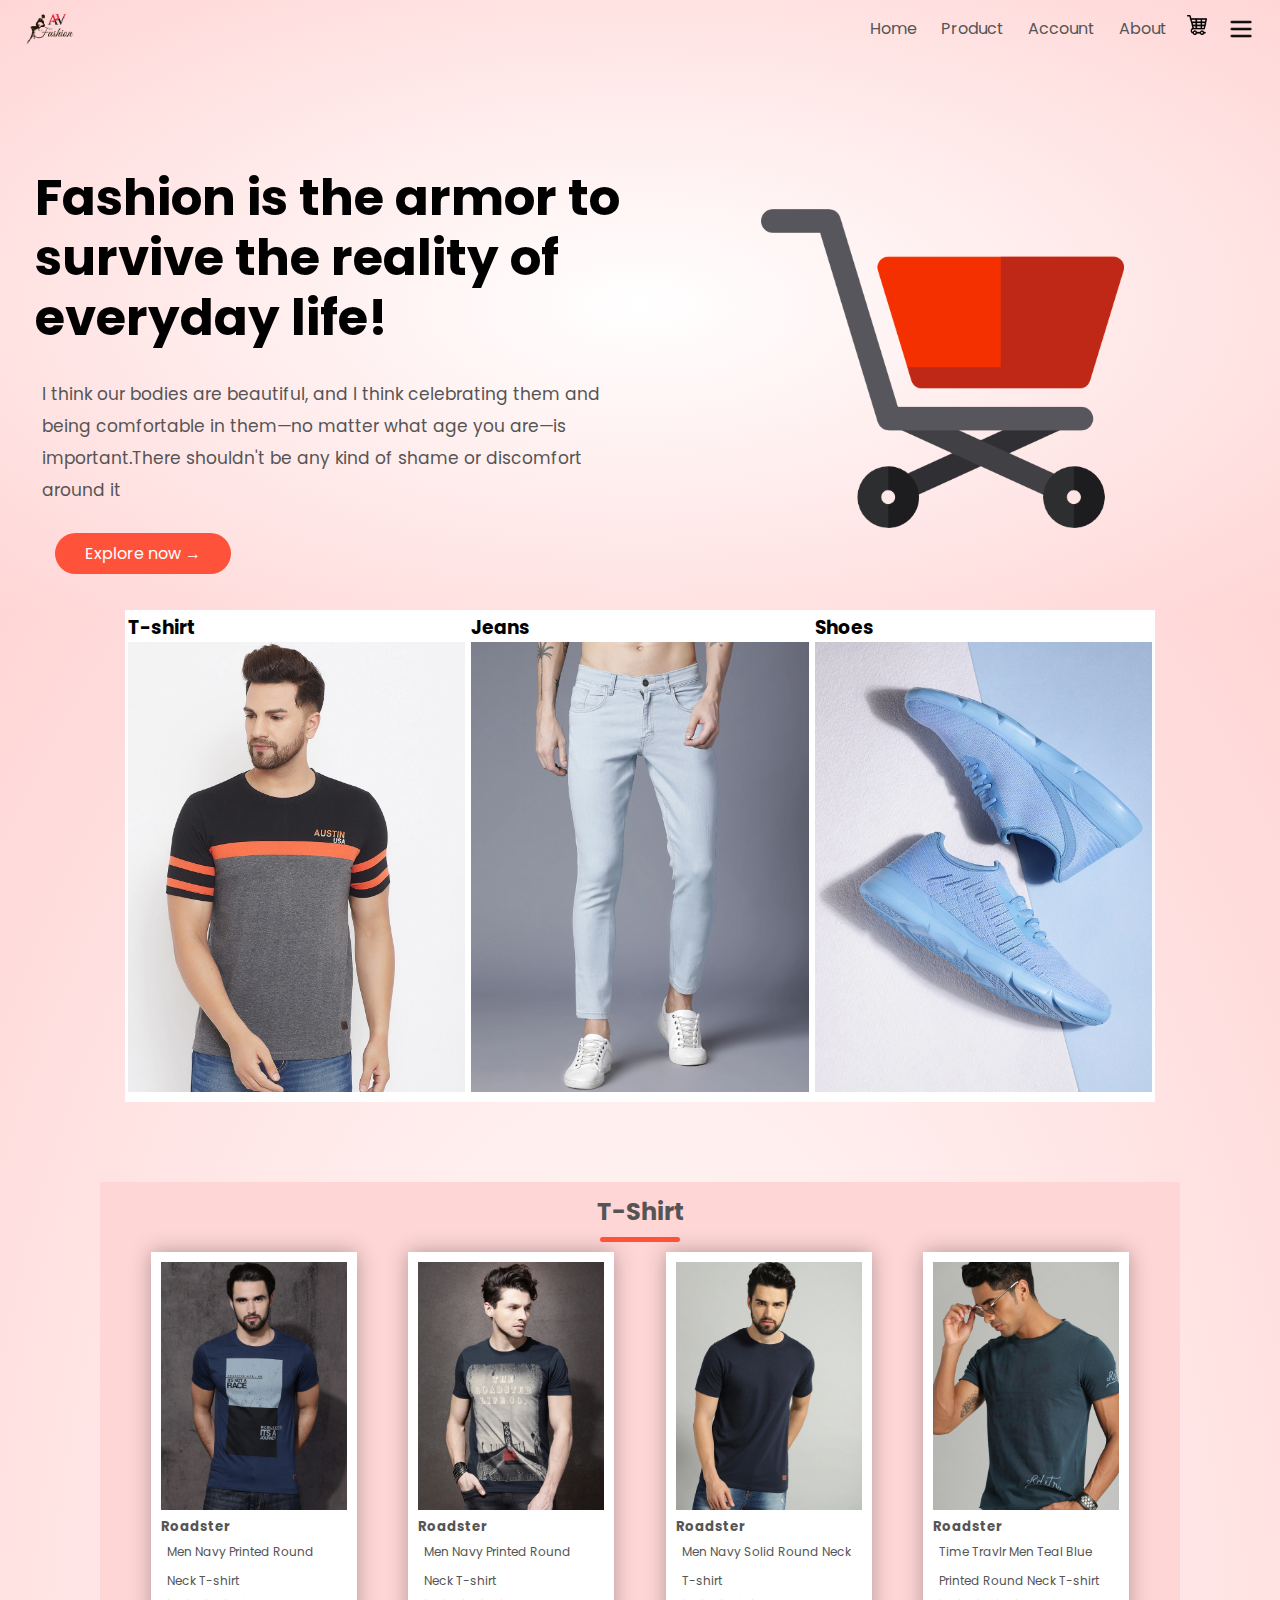
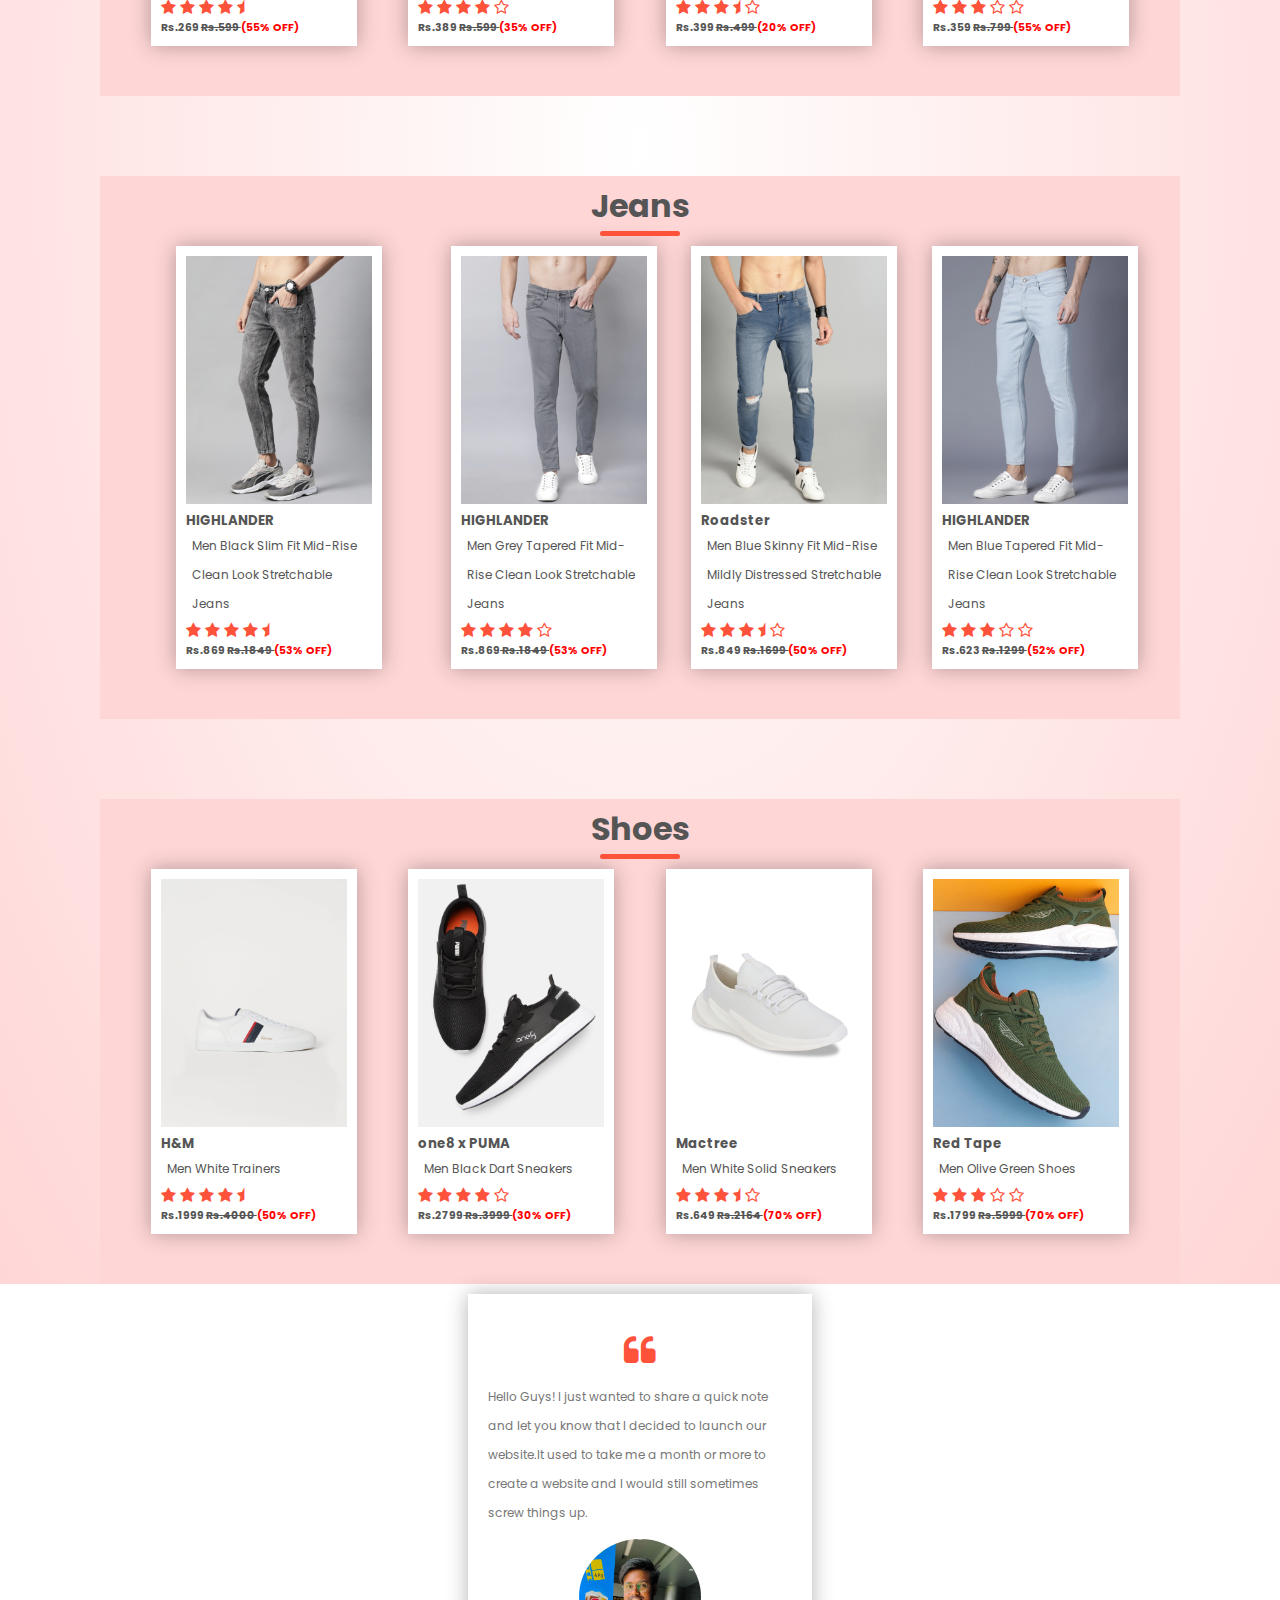
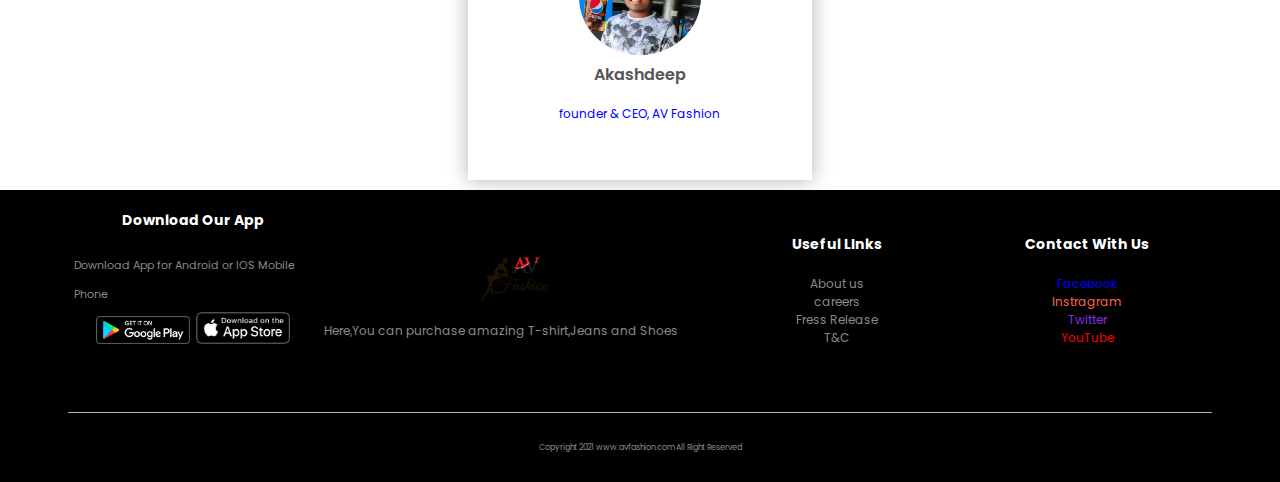
<file: index.html>
<!DOCTYPE html>
<html lang="en">

<head>
    <meta charset="UTF-8">
    <meta http-equiv="X-UA-Compatible" content="IE=edge">
    <meta name="viewport" content="width=device-width, initial-scale=1.0">
    <title>AV Fashion store | Ecommerce Website</title>
    <link rel="stylesheet" href="av.css">
    <link href="https://fonts.googleapis.com/css2?family=Poppins:wght@300;400;500;600;700&display=swap"
        rel="stylesheet">
    <link rel="stylesheet" href="https://stackpath.bootstrapcdn.com/font-awesome/4.7.0/css/font-awesome.min.css">
</head>

<body>
    <div class="header">
        <div class="container">
            <div class="navbar">
                <div class="logo">
                    <a href="index.html">
                        <img src="Untitled design.png" alt="" width="50px" >
                    </a>
                    
                </div>
                <nav>
                    <ul id="MenuItems">
                        <li><a href="index.html">Home</a></li>
                        <li><a href="products.html">Product</a></li>
                        <li><a href="account.html">Account</a></li>
                        <li><a href="about.html">About</a></li> 

                    </ul>
                </nav>
                <a href="cart.html">
                    <img src="shopping.png" alt="" width="20px" height="20px">
                </a>
                <img src="menu.png" alt="" class="menu-icon" onclick="menutoggle()">
            </div>
            <div class="row">
                <div class="col-2">
                    <h1>Fashion is the armor to<br> survive the reality of<br>everyday life!</h1>
                    <p>I think our bodies are beautiful, and I think celebrating them and being comfortable in
                        them—no matter what age you are—is important.There shouldn't be any kind of shame or
                        discomfort around it</p>
                    <a href="image.html" class="btn"">Explore now &#8594</a>
                </div>
                <div class="col-2">
                    <img src="shopping1.png" alt="" style="width: 60%; float: right;margin-right:20%;">
                </div>
            </div>
        </div>
    </div>

    <!-- featured categories -->
    <div class="categories">
        <div class="small-container">
            <div class="row">
                <div class="col-3">
                    <h3>T-shirt</h3>
                    <img src="t11.webp" alt="" style="width: 100%;">
                </div>
                <div class="col-3">
                    <h3>Jeans</h3>
                    <img src="j11.webp" alt="" style="width: 100%;">
                </div>
                <div class="col-3">
                    <h3>Shoes</h3>
                    <img src="f41.webp" alt="" style="width: 100%;">
                </div>
            </div>
        </div>

        <!-- featured products -->
        <div class="small-container1">
            <h2 class="title">T-Shirt</h2>
            <div class="row">
                <div class="col-4">
                    <a href="product details.html">
                    <img src="t81.webp" alt="">
                    <h5>Roadster</h5>
                    <p>Men Navy Printed Round Neck T-shirt</p>
                    <div class="rating">
                        <i class="fa fa-star" aria-hidden="true"></i>
                        <i class="fa fa-star" aria-hidden="true"></i>
                        <i class="fa fa-star" aria-hidden="true"></i>
                        <i class="fa fa-star" aria-hidden="true"></i>
                        <i class="fa fa-star-half" aria-hidden="true"></i>
                    </div>
                    <h6>Rs.269 <del> Rs.599 </del><span>(55% OFF)</span></h6>
                    </a>
                </div>
            
                <div class="col-4">
                    <a href="product details.html">
                    <img src="t71.jpg" alt="">
                    <h5>Roadster</h5>
                    <p>Men Navy Printed Round Neck T-shirt</p>
                    <div class="rating">
                        <i class="fa fa-star" aria-hidden="true"></i>
                        <i class="fa fa-star" aria-hidden="true"></i>
                        <i class="fa fa-star" aria-hidden="true"></i>
                        <i class="fa fa-star" aria-hidden="true"></i>
                        <i class="fa fa-star-o" aria-hidden="true"></i>
                    </div>
                    <h6>Rs.389 <del> Rs.599 </del><span>(35% OFF)</span></h6></a>
                </div>

                <div class="col-4">
                    <a href="product details.html">
                    <img src="t61.webp" alt="">
                    <h5>Roadster</h5>
                    <p>Men Navy Solid Round Neck T-shirt</p>
                    <div class="rating">
                        <i class="fa fa-star" aria-hidden="true"></i>
                        <i class="fa fa-star" aria-hidden="true"></i>
                        <i class="fa fa-star" aria-hidden="true"></i>
                        <i class="fa fa-star-half" aria-hidden="true"></i>
                        <i class="fa fa-star-o" aria-hidden="true"></i>
                    </div>
                    <h6>Rs.399 <del> Rs.499 </del><span>(20% OFF)</span></h6></a>
                </div>
                <div class="col-4">
                    <a href="product details.html">
                    <img src="t51.jpg" alt="">
                    <h5>Roadster</h5>
                    <p>Time Travlr Men Teal Blue Printed Round Neck T-shirt</p>
                    <div class="rating">
                        <i class="fa fa-star" aria-hidden="true"></i>
                        <i class="fa fa-star" aria-hidden="true"></i>
                        <i class="fa fa-star" aria-hidden="true"></i>
                        <i class="fa fa-star-o" aria-hidden="true"></i>
                        <i class="fa fa-star-o" aria-hidden="true"></i>
                    </div>
                    <h6>Rs.359 <del> Rs.799 </del><span>(55% OFF)</span></h6></a>
                </div>
            </div>
        </div>
        <div class="small-container1">
            <h1 class="title">Jeans</h1>
            <div class="row">
                <div class="row">
                    <a href="product details.html">
                    <div class="col-4">
                        <img src="j41.jpg" alt="">
                        <h5>HIGHLANDER</h5>
                        <p>Men Black Slim Fit Mid-Rise Clean Look Stretchable Jeans</p>
                        <div class="rating">
                            <i class="fa fa-star" aria-hidden="true"></i>
                            <i class="fa fa-star" aria-hidden="true"></i>
                            <i class="fa fa-star" aria-hidden="true"></i>
                            <i class="fa fa-star" aria-hidden="true"></i>
                            <i class="fa fa-star-half" aria-hidden="true"></i>
                        </div>
                        <h6>Rs.869 <del> Rs.1849 </del><span>(53% OFF)</span></h6></a>
                    </div><a href="product details.html">
                    <div class="col-4">
                        <img src="j31.webp" alt="">
                        <h5>HIGHLANDER</h5>
                        <p>Men Grey Tapered Fit Mid-Rise Clean Look Stretchable Jeans</p>
                        <div class="rating">
                            <i class="fa fa-star" aria-hidden="true"></i>
                            <i class="fa fa-star" aria-hidden="true"></i>
                            <i class="fa fa-star" aria-hidden="true"></i>
                            <i class="fa fa-star" aria-hidden="true"></i>
                            <i class="fa fa-star-o" aria-hidden="true"></i>
                        </div>
                        <h6>Rs.869<del> Rs.1849 </del><span>(53% OFF)</span></h6></a>
                    </div>

                    <div class="col-4"><a href="product details.html">
                        <img src="j21.webp" alt="">
                        <h5>Roadster</h5>
                        <p>Men Blue Skinny Fit Mid-Rise Mildly Distressed Stretchable Jeans</p>
                        <div class="rating">
                            <i class="fa fa-star" aria-hidden="true"></i>
                            <i class="fa fa-star" aria-hidden="true"></i>
                            <i class="fa fa-star" aria-hidden="true"></i>
                            <i class="fa fa-star-half" aria-hidden="true"></i>
                            <i class="fa fa-star-o" aria-hidden="true"></i>
                        </div>
                        <h6>Rs.849 <del> Rs.1699 </del><span>(50% OFF)</span></h6></a>
                    </div>
                    <div class="col-4"><a href="product details.html">
                        <img src="j12.webp" alt="">
                        <h5>HIGHLANDER</h5>
                        <p>Men Blue Tapered Fit Mid-Rise Clean Look Stretchable Jeans</p>
                        <div class="rating">
                            <i class="fa fa-star" aria-hidden="true"></i>
                            <i class="fa fa-star" aria-hidden="true"></i>
                            <i class="fa fa-star" aria-hidden="true"></i>
                            <i class="fa fa-star-o" aria-hidden="true"></i>
                            <i class="fa fa-star-o" aria-hidden="true"></i>
                        </div>
                        <h6>Rs.623 <del> Rs.1299 </del><span>(52% OFF)</span></h6></a>
                    </div>
                </div>
            </div>

        </div>
        <div class="small-container1">
            <h1 class="title">Shoes</h1>
            <div class="row">
                <div class="row">
                    <div class="col-4"><a href="product details.html">
                        <img src="f11.webp" alt="">
                        <h5>H&M</h5>
                        <p>Men White Trainers</p>
                        <div class="rating">
                            <i class="fa fa-star" aria-hidden="true"></i>
                            <i class="fa fa-star" aria-hidden="true"></i>
                            <i class="fa fa-star" aria-hidden="true"></i>
                            <i class="fa fa-star" aria-hidden="true"></i>
                            <i class="fa fa-star-half" aria-hidden="true"></i>
                        </div>
                        <h6>Rs.1999 <del> Rs.4000 </del><span>(50% OFF)</span></h6></a>
                    </div>
                    <div class="col-4"><a href="product details.html">
                        <img src="f21.jpg" alt="">
                        <h5>one8 x PUMA</h5>
                        <p>Men Black Dart Sneakers</p>
                        <div class="rating">
                            <i class="fa fa-star" aria-hidden="true"></i>
                            <i class="fa fa-star" aria-hidden="true"></i>
                            <i class="fa fa-star" aria-hidden="true"></i>
                            <i class="fa fa-star" aria-hidden="true"></i>
                            <i class="fa fa-star-o" aria-hidden="true"></i>
                        </div>
                        <h6>Rs.2799<del> Rs.3999 </del><span>(30% OFF)</span></h6></a>
                    </div>

                    <div class="col-4"><a href="product details.html">
                        <img src="f31.webp" alt="">
                        <h5>Mactree</h5>
                        <p>Men White Solid Sneakers</p>
                        <div class="rating">
                            <i class="fa fa-star" aria-hidden="true"></i>
                            <i class="fa fa-star" aria-hidden="true"></i>
                            <i class="fa fa-star" aria-hidden="true"></i>
                            <i class="fa fa-star-half" aria-hidden="true"></i>
                            <i class="fa fa-star-o" aria-hidden="true"></i>
                        </div>
                        <h6>Rs.649 <del> Rs.2164 </del><span>(70% OFF)</span></h6></a>
                    </div>
                    <div class="col-4"><a href="product details.html">
                        <img src="f51.webp" alt="">
                        <h5>Red Tape</h5>
                        <p>Men Olive Green Shoes</p>
                        <div class="rating">
                            <i class="fa fa-star" aria-hidden="true"></i>
                            <i class="fa fa-star" aria-hidden="true"></i>
                            <i class="fa fa-star" aria-hidden="true"></i>
                            <i class="fa fa-star-o" aria-hidden="true"></i>
                            <i class="fa fa-star-o" aria-hidden="true"></i>
                        </div>
                        <h6>Rs.1799 <del> Rs.5999 </del><span>(70% OFF)</span></h6></a>
                    </div>
                </div>
            </div>
        </div>
    </div>

    <!-- testimonial    -->
    <div class="testimonial">
        <div class="small-container">
            <div class="row">
                <div class="col-3"><a href="about.html">
                    <i class="fa fa-quote-left"></i>
                    <p>Hello Guys! I just wanted to share a quick note and let you know that I decided to launch our website.It used to take me a month or more to create a website and I would still sometimes screw things up.</p>
                    <img src="logo.jpg" alt="" style="width: 40%; height:auto; border-radius: 50%;" >
                    <h3>Akashdeep</h3>
                    <p style="color:blue; text-align: center;">founder & CEO, AV Fashion</p></a>
                </div>    
            </div>
        </div>
    </div>

    <div class="footer">
        <div class="container">
            <div class="row">
                <div class="footer-col-1">
                    <h3>Download Our App</h3>
                    <p> Download App for Android or IOS Mobile Phone</p>
                    <div onclick="myFunction()"><img src="Android.png" alt=""><img src="ios.png" alt=""></div>
                </div>
                <div class="footer-col-2">
                    <img src="Untitled design.png" alt="" width="50px"
                    style="margin: 0%;padding: 0;">
                    <p>Here,You can purchase amazing T-shirt,Jeans and Shoes</p>
                </div>
                <div class="footer-col-3">
                    <h3>Useful LInks</h3>
                    <ul>
                        <li>About us</li>
                        <li>careers</li>
                        <li>Fress Release</li>
                        <li>T&C</li>
                    </ul>
                </div>
                <div class="footer-col-4">
                    <h3>Contact With Us</h3>
                    <ul><a href="https://www.facebook.com/akashdeep.kumar.169">
                        <li style="color: blue;">Facebook</li></a>
                        <a href="https://www.instagram.com/akashdeep_mehta/">
                        <li style="color: tomato;">Instragram</li></a>
                        <a href="https://twitter.com/mehta_akashdeep">
                        <li style="color: blueviolet;">Twitter</li></a>
                        <a href="https://www.youtube.com/channel/UCtS2K4E0XxuuSncRsWax-3g">
                        <li style="color: red;">YouTube</li></a>
                    </ul>
                </div>
            </div>
            <hr>
            <p class="copyright">Copyright 2021 www.avfashion.com All Right Reserved</p>
        </div>
    </div>
    <script>
        var MenuItems = document.getElementById("MenuItems");
        MenuItems.style.maxHeight = "0px";
        function menutoggle() {
            if (MenuItems.style.maxHeight = "0px") {
                MenuItems.style.maxHeight = "200px";
            }
            else {
                MenuItems.style.maxHeight = "0px";
            }
        }
    </script>
    <script>
        function myFunction() {
            alert("Sorry! App will come soon");
        }
    </script>
    
</body>

</html>
</file>
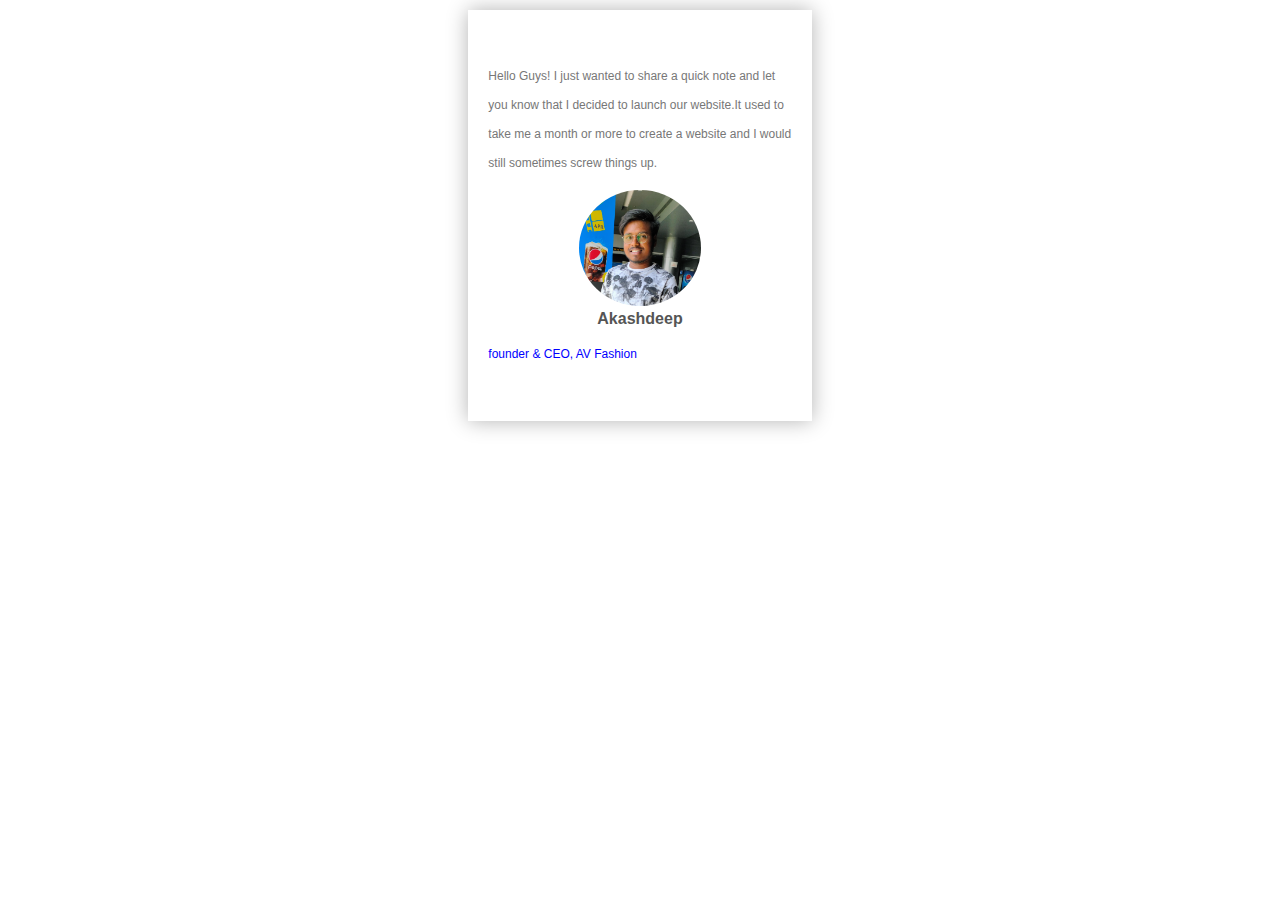
<file: about.html>
<!DOCTYPE html>
<html lang="en">

<head>
    <meta charset="UTF-8">
    <meta http-equiv="X-UA-Compatible" content="IE=edge">
    <meta name="viewport" content="width=, initial-scale=1.0">
    <title>About AV fashion</title>
    <link rel="stylesheet" href="av.css">
</head>

<body>

    <div class="testimonial">
        <div class="small-container" >
            <div class="row">
                <div class="col-3">
                    <i class="fa fa-quote-left"></i>
                    <p>Hello Guys! I just wanted to share a quick note and let you know that I decided to launch our
                        website.It used to take me a month or more to create a website and I would still sometimes screw
                        things up.</p>
                    <img src="logo.jpg" alt="" style="width: 40%; height:auto; border-radius: 50%;">
                    <h3>Akashdeep</h3>
                    <p style="color:blue;">founder & CEO, AV Fashion</p>
                </div>
            </div>
        </div>
    </div>

</body>

</html>
</file>
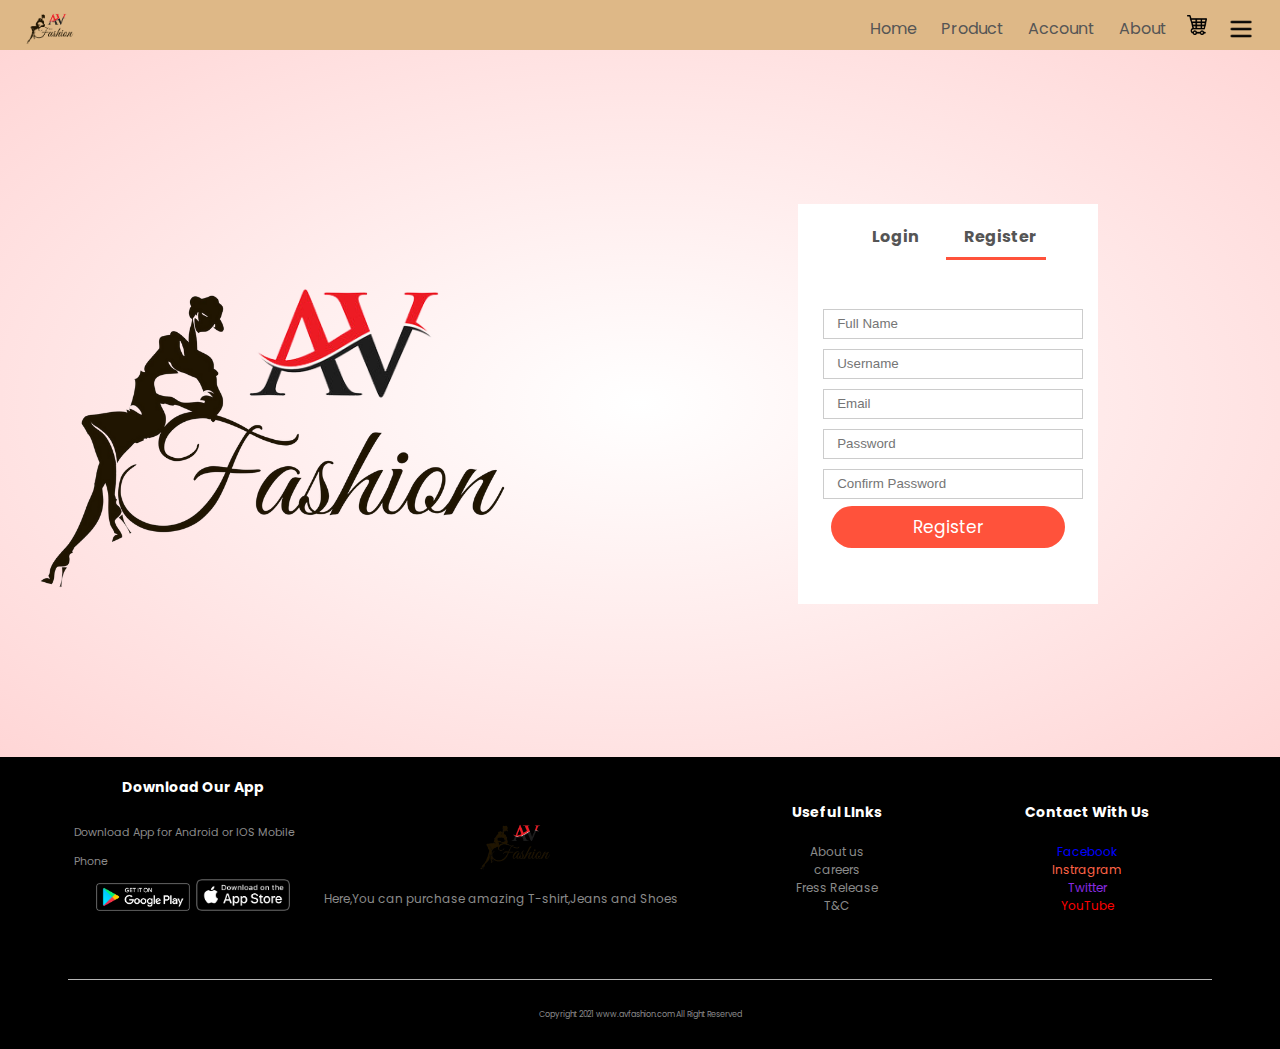
<file: account.html>
<!DOCTYPE html>
<html lang="en">

<head>
    <meta charset="UTF-8">
    <meta http-equiv="X-UA-Compatible" content="IE=edge">
    <meta name="viewport" content="width=device-width, initial-scale=1.0">
    <title>AV Fashion store | Ecommerce Website</title>
    <link rel="stylesheet" href="av.css">
    <link href="https://fonts.googleapis.com/css2?family=Poppins:wght@300;400;500;600;700&display=swap"
        rel="stylesheet">
    <link rel="stylesheet" href="https://stackpath.bootstrapcdn.com/font-awesome/4.7.0/css/font-awesome.min.css">
</head>

<body>

    <div class="container" style="background: burlywood;height: 50px;">
        <div class="navbar">
            <div class="logo"><a href="index.html">
                <img src="Untitled design.png" alt="" width="50px"></a>
            </div>
            <nav>
                <ul id="MenuItems">
                    <li><a href="index.html">Home</a></li>
                    <li><a href="products.html">Product</a></li>
                    <li><a href="account.html" >Account</a></li>
                    <li><a href="about.html">About</a></li>

                </ul>
            </nav><a href="cart.html">
            <img src="shopping.png" alt="" width="20px" height="20px"></a>
            <img src="menu.png" alt="" class="menu-icon" onclick="menutoggle()">
        </div>
    </div>

    <!-- account page -->
    <div class="account-page">
        <div class="container">
            <div class="row">
                <div class="col-2">
                    <img src="Untitled design.png" alt="">
                </div>
                <div class="col-2">
                    <div class="form-container">
                        <div class="form-btn">
                            <span onclick="login()">Login</span>
                            <span onclick="register()">Register</span>
                            <hr id="Indicator">
                        </div>
                        <form id="LoginForm">
                            <input type="text" class="xyz" placeholder=" Username">
                            <input type="password" class="xyz" placeholder=" Password">
                            <a href="index.html">
                            <p type="submit" class="btn" style="text-align: center;">Login</p></a>
                            <a href="" style="text-decoration: underline; color: blueviolet;"> Forget Password</a>
                        </form>

                        <form id="RegForm">
                            <input type="text" class="xyz" placeholder=" Full Name">
                            <input type="text" class="xyz" placeholder=" Username">
                            <input type="email" class="xyz" placeholder=" Email">
                            <input type="password" class="xyz" placeholder=" Password">
                            <input type="password" class="xyz" placeholder=" Confirm Password">
                            <a href="index.html">
                            <p type="submit" class="btn" style="text-align: center;">Register</p></a>  
                        </form>
                    </div>
                </div>
            </div>
        </div>
        </div>
    </div>


<!-- footer -->
    <div class="footer">
        <div class="container">
            <div class="row">
                <div class="footer-col-1">
                    <h3>Download Our App</h3>
                    <p> Download App for Android or IOS Mobile Phone</p>
                    <div onclick="myFunction()"><img src="Android.png" alt=""><img src="ios.png" alt=""></div>
                </div>
                <div class="footer-col-2">
                    <img src="Untitled design.png" alt="">
                    <p>Here,You can purchase amazing T-shirt,Jeans and Shoes</p>
                </div>
                <div class="footer-col-3">
                    <h3>Useful LInks</h3>
                    <ul>
                        <li>About us</li>
                        <li>careers</li>
                        <li>Fress Release</li>
                        <li>T&C</li>
                    </ul>
                </div>
                <div class="footer-col-4">
                    <h3>Contact With Us</h3>
                    <ul><a href="https://www.facebook.com/akashdeep.kumar.169">
                        <li style="color: blue;">Facebook</li></a>
                        <a href="https://www.instagram.com/akashdeep_mehta/">
                        <li style="color: tomato;">Instragram</li></a>
                        <a href="https://twitter.com/mehta_akashdeep">
                        <li style="color: blueviolet;">Twitter</li></a>
                        <a href="https://www.youtube.com/channel/UCtS2K4E0XxuuSncRsWax-3g">
                        <li style="color: red;">YouTube</li></a>
                    </ul>
                </div>
            </div>
            <hr>
            <p class="copyright">Copyright 2021 www.avfashion.com All Right Reserved</p>
        </div>
    </div>
    <script>
        var MenuItems = document.getElementById("MenuItems");
        MenuItems.style.maxHeight = "0px";
        function menutoggle() {
            if (MenuItems.style.maxHeight = "0px") {
                MenuItems.style.maxHeight = "200px";
            }
            else {
                MenuItems.style.maxHeight = "0px";
            }
        }
    </script>
    <!-- js for toggle form -->
    <script>
        var LoginForm = document.getElementById("LoginForm");
        var RegForm = document.getElementById("RegForm");
        var Indicator = document.getElementById("Indicator");
        var log = document.getElementById("log")
        function login(){
            RegForm.style.transform = "translateX(300px)";
            LoginForm.style.transform = "translateX(300px)";
            Indicator.style.transform = "translateX(0px)";
        }
        function register(){
            RegForm.style.transform = "translateX(0px)";
            LoginForm.style.transform = "translateX(0px)";
            Indicator.style.transform = "translateX(100px)";
        }
        
        

    </script>
    <script>
        function myFunction() {
            alert("Sorry! App will come soon");
        }
    </script>
    


</body>

</html>
</file>
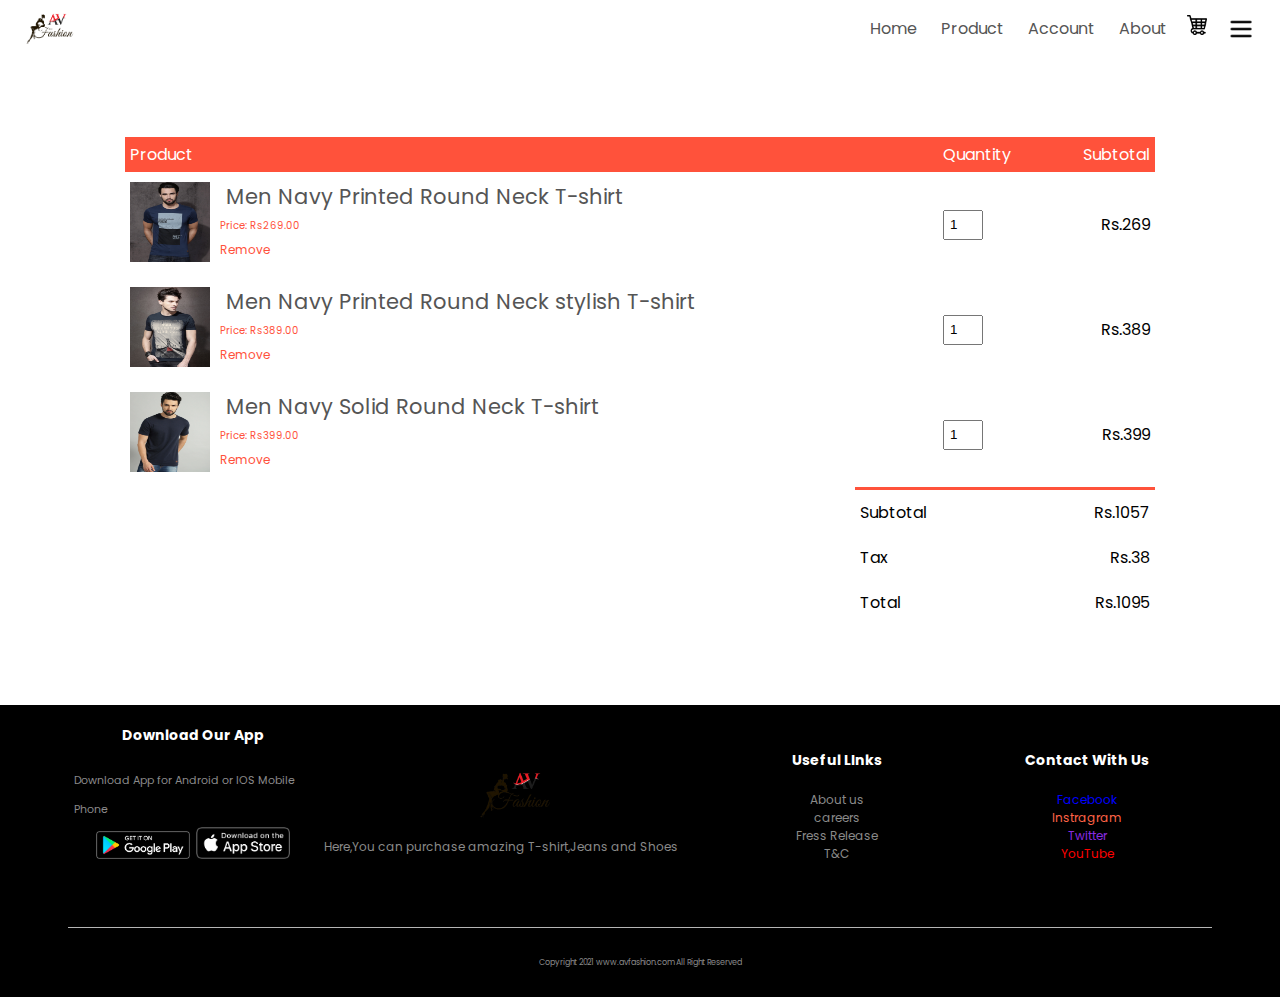
<file: cart.html>
<!DOCTYPE html>
<html lang="en">

<head>
    <meta charset="UTF-8">
    <meta http-equiv="X-UA-Compatible" content="IE=edge">
    <meta name="viewport" content="width=device-width, initial-scale=1.0">
    <title>AV Fashion store | Ecommerce Website</title>
    <link rel="stylesheet" href="av.css">
    <link href="https://fonts.googleapis.com/css2?family=Poppins:wght@300;400;500;600;700&display=swap"
        rel="stylesheet">
    <link rel="stylesheet" href="https://stackpath.bootstrapcdn.com/font-awesome/4.7.0/css/font-awesome.min.css">
</head>

<body>

    <div class="container">
        <div class="navbar">
            <div class="logo">
                <a href="index.html">
                <img src="Untitled design.png" alt="" width="50px"></a>
            </div>
            <nav>
                <ul id="MenuItems">
                    <li><a href="index.html">Home</a></li>
                    <li><a href="products.html">Product</a></li>
                    <li><a href="account.html">Account</a></li>
                    <li><a href="about.html">About</a></li>

                </ul>
            </nav> <a href="cart.html">
            <img src="shopping.png" alt="" width="20px" height="20px"></a>
            <img src="menu.png" alt="" class="menu-icon" onclick="menutoggle()">
        </div>
    </div>
<!-- cart items details -->
<div class="small-container cart-page">
    <table>
        <tr>
            <th>Product</th>
            <th>Quantity</th>
            <th>Subtotal</th>
        </tr>
        <tr>
            <td>
                <div class="cart-info">
                    <a href="product details.html">
                    <img src="t81.webp" alt="">
                    <div>
                        <p>
                            Men Navy Printed Round Neck T-shirt
                        </p>
                        <small>Price: Rs269.00 </small>
                        <br> </a>
                        <a href="">Remove</a>
                    </div>
                </div>
            </td>
            <!-- <td>Product Name</td> -->
            <td>
                <input type="number" value="1">
            </td>
            <td>Rs.269</td>
        </tr>
        <tr>
            <td>
                <div class="cart-info"><a href="product details.html">
                    <img src="t71.jpg" alt="">
                    <div>
                        <p>Men Navy Printed Round Neck stylish T-shirt
                        </p>
                        <small>Price: Rs389.00 </small>
                        <br> </a>
                        <a href="">Remove</a>
                    </div>
                </div>
            </td>
            <!-- <td>Product Name</td> -->
            <td>
                <input type="number" value="1">
            </td>
            <td>Rs.389</td>
        </tr>
        <tr>
            <td>
                <div class="cart-info"><a href="product details.html">
                    <img src="t61.webp" alt="">
                    <div>
                        <p>Men Navy Solid Round Neck T-shirt
                        </p>
                        <small>Price: Rs399.00 </small>
                        <br> </a>
                        <a href="">Remove</a>
                    </div>
                </div>
            </td>
            <!-- <td>Product Name</td> -->
            <td>
                <input type="number" value="1">
            </td>
            <td>Rs.399</td>
        </tr>
    </table>
    <div class="total-price">
        <table>
            <tr>
                <td>Subtotal</td>
                <td>Rs.1057</td>
            </tr>
            <tr>
                <td>Tax</td>
                <td>Rs.38</td>
            </tr>
            <tr>
                <td>Total</td>
                <td>Rs.1095
                </td>
            </tr>
        </table>
    </div>
</div>
<!-- footer -->
    <div class="footer">
        <div class="container">
            <div class="row">
                <div class="footer-col-1">
                    <h3>Download Our App</h3>
                    <p> Download App for Android or IOS Mobile Phone</p>
                    <div onclick="myFunction()"><img src="Android.png" alt=""><img src="ios.png" alt=""></div>
                </div>
                <div class="footer-col-2">
                    <img src="Untitled design.png" alt="">
                    <p>Here,You can purchase amazing T-shirt,Jeans and Shoes</p>
                </div>
                <div class="footer-col-3">
                    <h3>Useful LInks</h3>
                    <ul>
                        <li>About us</li>
                        <li>careers</li>
                        <li>Fress Release</li>
                        <li>T&C</li>
                    </ul>
                </div>
                <div class="footer-col-4">
                    <h3>Contact With Us</h3>
                    <ul><a href="https://www.facebook.com/akashdeep.kumar.169">
                        <li style="color: blue;">Facebook</li></a>
                        <a href="https://www.instagram.com/akashdeep_mehta/">
                        <li style="color: tomato;">Instragram</li></a>
                        <a href="https://twitter.com/mehta_akashdeep">
                        <li style="color: blueviolet;">Twitter</li></a>
                        <a href="https://www.youtube.com/channel/UCtS2K4E0XxuuSncRsWax-3g">
                        <li style="color: red;">YouTube</li></a>
                    </ul>
                </div>
            </div>
            <hr>
            <p class="copyright">Copyright 2021 www.avfashion.com All Right Reserved</p>
        </div>
    </div>
    <script>
        var MenuItems = document.getElementById("MenuItems");
        MenuItems.style.maxHeight = "0px";
        function menutoggle() {
            if (MenuItems.style.maxHeight = "0px") {
                MenuItems.style.maxHeight = "200px";
            }
            else {
                MenuItems.style.maxHeight = "0px";
            }
        }
    </script>
    <script>
        function myFunction() {
            alert("Sorry! App will come soon");
        }
    </script>
 
</body>

</html>
</file>
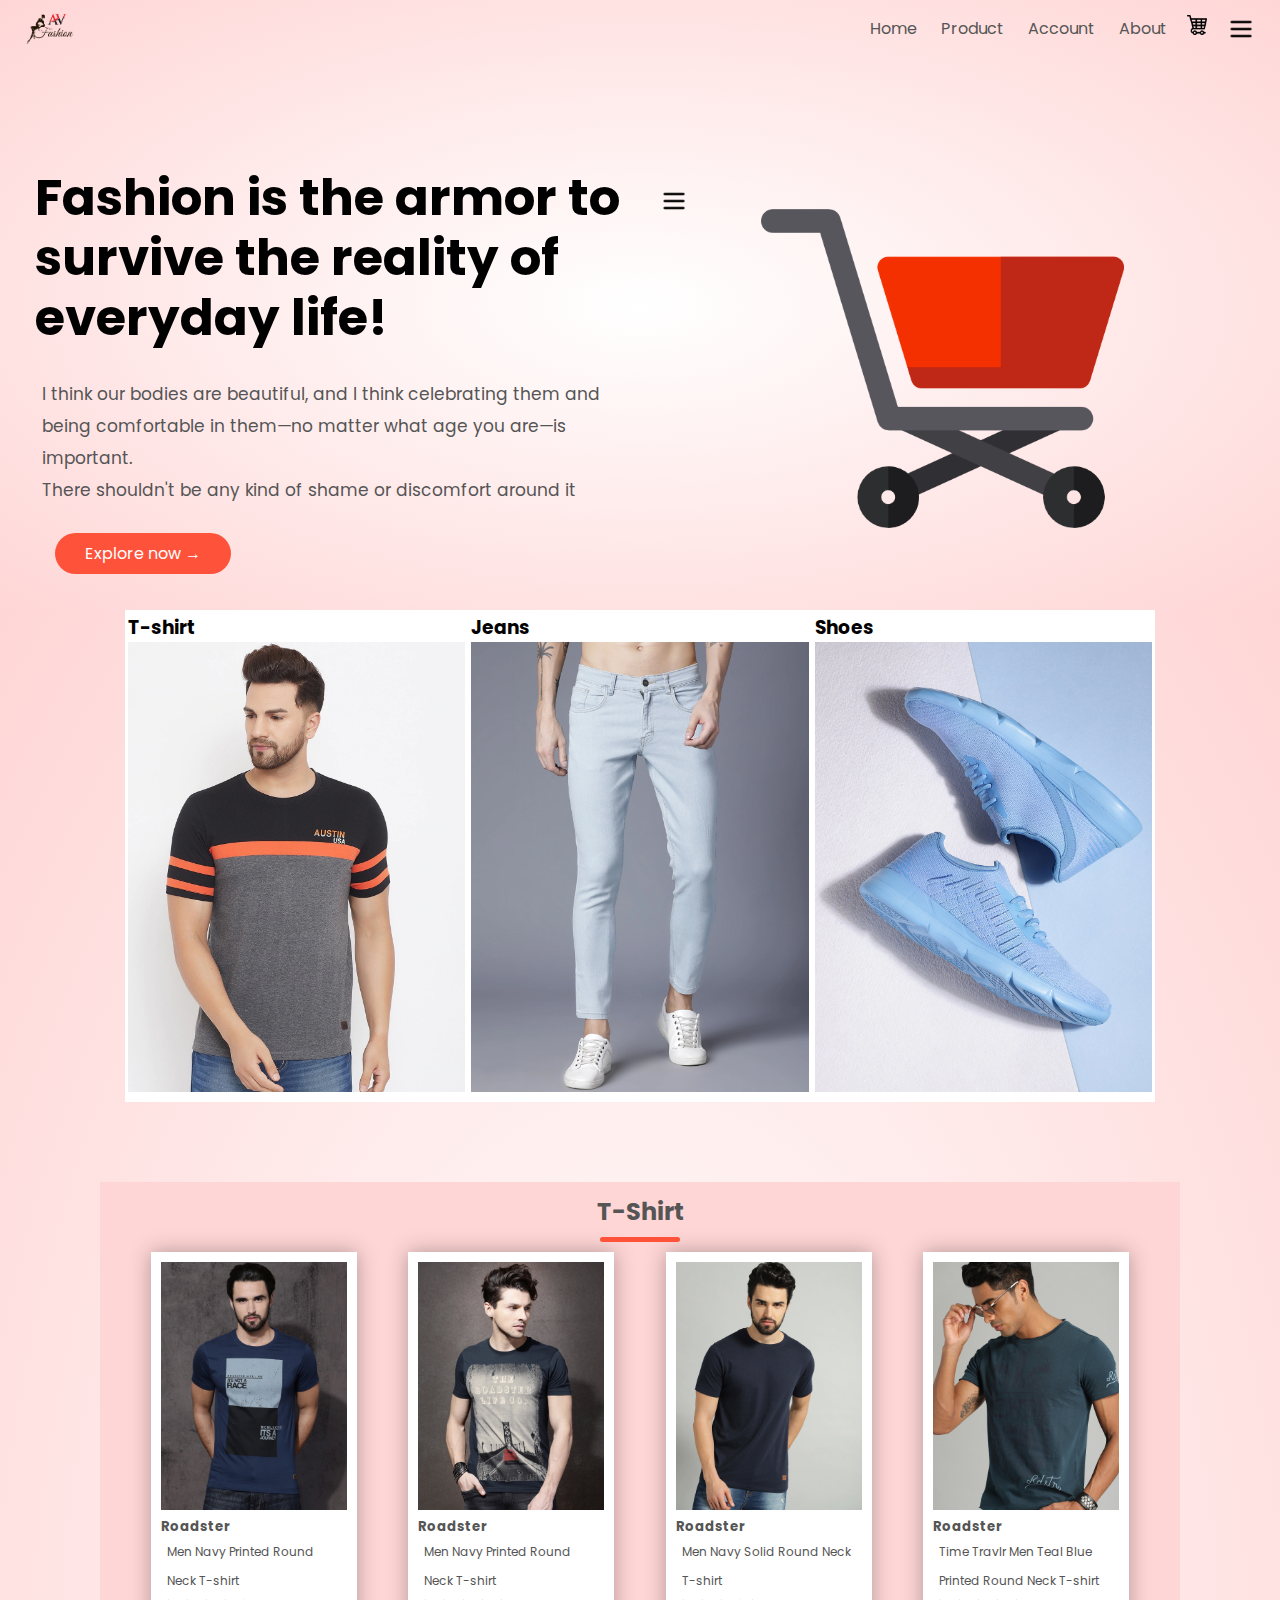
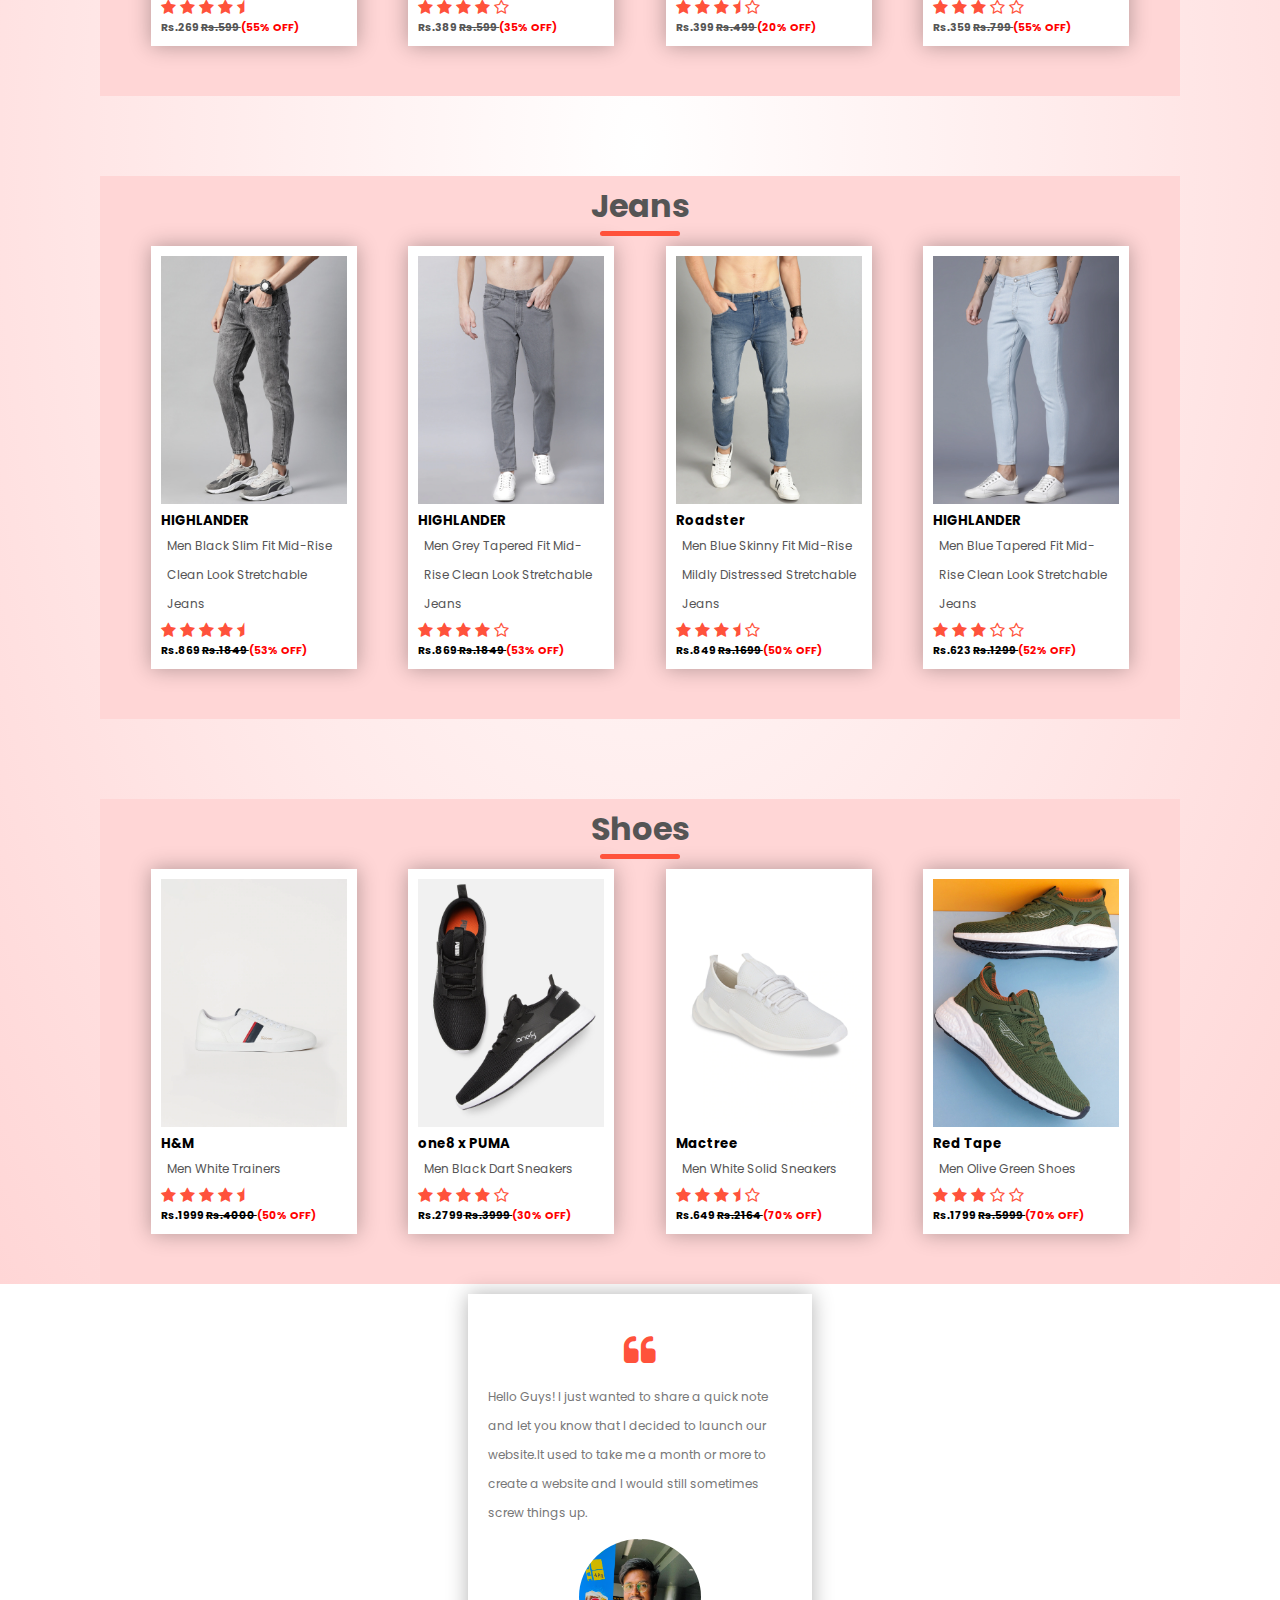
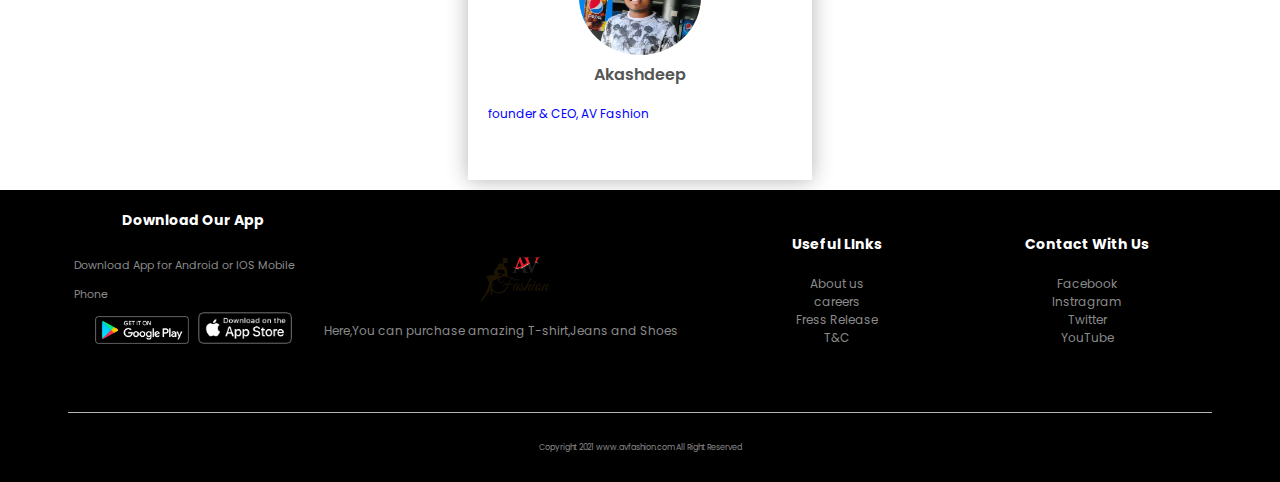
<file: Home.html>
<!DOCTYPE html>
<html lang="en">

<head>
    <meta charset="UTF-8">
    <meta http-equiv="X-UA-Compatible" content="IE=edge">
    <meta name="viewport" content="width=device-width, initial-scale=1.0">
    <title>AV Fashion store | Ecommerce Website</title>
    <link rel="stylesheet" href="av.css">
    <link href="https://fonts.googleapis.com/css2?family=Poppins:wght@300;400;500;600;700&display=swap"
        rel="stylesheet">
    <link rel="stylesheet" href="https://stackpath.bootstrapcdn.com/font-awesome/4.7.0/css/font-awesome.min.css">
</head>

<body>
    <div class="header">
        <div class="container">
            <div class="navbar">
                <div class="logo">
                    <a href="Home.html">
                        <img src="Untitled design.png" alt="" width="50px" >
                    </a>
                    
                </div>
                <nav>
                    <ul id="MenuItems">
                        <li><a href="Home.html">Home</a></li>
                        <li><a href="products.html">Product</a></li>
                        <li><a href="account.html">Account</a></li>
                        <li><a href="about.html">About</a></li> 

                    </ul>
                </nav>
                <a href="cart.html">
                    <img src="shopping.png" alt="" width="20px" height="20px">
                </a>
                <img src="menu.png" alt="" class="menu-icon" onclick="menutoggle()">
            </div>
            <div class="row">
                <div class="col-2">
                    <h1>Fashion is the armor to<br> survive the reality of<br>everyday life!</h1>
                    <p>I think our bodies are beautiful, and I think celebrating them and<br> being comfortable in
                        them—no matter what age you are—is important.<br>There shouldn't be any kind of shame or
                        discomfort around it</p>
                    <a href="image.html" class="btn"">Explore now &#8594</a>
                </div>
                <div class="col-2">
                    <img src="shopping1.png" alt="" style="width: 60%; float: right;margin-right:20%;">
                    <img src="menu.png" alt="" class="menu-icon" onclick="menutoggle()">
                </div>
            </div>
        </div>
    </div>

    <!-- featured categories -->
    <div class="categories">
        <div class="small-container">
            <div class="row">
                <div class="col-3">
                    <h3>T-shirt</h3>
                    <img src="t11.webp" alt="" style="width: 100%;">
                </div>
                <div class="col-3">
                    <h3>Jeans</h3>
                    <img src="j11.webp" alt="" style="width: 100%;">
                </div>
                <div class="col-3">
                    <h3>Shoes</h3>
                    <img src="f41.webp" alt="" style="width: 100%;">
                </div>
            </div>
        </div>

        <!-- featured products -->
        <div class="small-container1">
            <h2 class="title">T-Shirt</h2>
            <div class="row">
                <div class="col-4">
                    <a href="product details.html">
                    <img src="t81.webp" alt="">
                    <h5>Roadster</h5>
                    <p>Men Navy Printed Round Neck T-shirt</p>
                    <div class="rating">
                        <i class="fa fa-star" aria-hidden="true"></i>
                        <i class="fa fa-star" aria-hidden="true"></i>
                        <i class="fa fa-star" aria-hidden="true"></i>
                        <i class="fa fa-star" aria-hidden="true"></i>
                        <i class="fa fa-star-half" aria-hidden="true"></i>
                    </div>
                    <h6>Rs.269 <del> Rs.599 </del><span>(55% OFF)</span></h6>
                    </a>
                </div>
            
                <div class="col-4">
                    <a href="product details.html">
                    <img src="t71.jpg" alt="">
                    <h5>Roadster</h5>
                    <p>Men Navy Printed Round Neck T-shirt</p>
                    <div class="rating">
                        <i class="fa fa-star" aria-hidden="true"></i>
                        <i class="fa fa-star" aria-hidden="true"></i>
                        <i class="fa fa-star" aria-hidden="true"></i>
                        <i class="fa fa-star" aria-hidden="true"></i>
                        <i class="fa fa-star-o" aria-hidden="true"></i>
                    </div>
                    <h6>Rs.389 <del> Rs.599 </del><span>(35% OFF)</span></h6></a>
                </div>

                <div class="col-4">
                    <a href="product details.html">
                    <img src="t61.webp" alt="">
                    <h5>Roadster</h5>
                    <p>Men Navy Solid Round Neck T-shirt</p>
                    <div class="rating">
                        <i class="fa fa-star" aria-hidden="true"></i>
                        <i class="fa fa-star" aria-hidden="true"></i>
                        <i class="fa fa-star" aria-hidden="true"></i>
                        <i class="fa fa-star-half" aria-hidden="true"></i>
                        <i class="fa fa-star-o" aria-hidden="true"></i>
                    </div>
                    <h6>Rs.399 <del> Rs.499 </del><span>(20% OFF)</span></h6></a>
                </div>
                <div class="col-4">
                    <a href="product details.html">
                    <img src="t51.jpg" alt="">
                    <h5>Roadster</h5>
                    <p>Time Travlr Men Teal Blue Printed Round Neck T-shirt</p>
                    <div class="rating">
                        <i class="fa fa-star" aria-hidden="true"></i>
                        <i class="fa fa-star" aria-hidden="true"></i>
                        <i class="fa fa-star" aria-hidden="true"></i>
                        <i class="fa fa-star-o" aria-hidden="true"></i>
                        <i class="fa fa-star-o" aria-hidden="true"></i>
                    </div>
                    <h6>Rs.359 <del> Rs.799 </del><span>(55% OFF)</span></h6></a>
                </div>
            </div>
        </div>
        <div class="small-container1">
            <h1 class="title">Jeans</h1>
            <div class="row">
                <div class="row">
                    <div class="col-4">
                        <img src="j41.jpg" alt="">
                        <h5>HIGHLANDER</h5>
                        <p>Men Black Slim Fit Mid-Rise Clean Look Stretchable Jeans</p>
                        <div class="rating">
                            <i class="fa fa-star" aria-hidden="true"></i>
                            <i class="fa fa-star" aria-hidden="true"></i>
                            <i class="fa fa-star" aria-hidden="true"></i>
                            <i class="fa fa-star" aria-hidden="true"></i>
                            <i class="fa fa-star-half" aria-hidden="true"></i>
                        </div>
                        <h6>Rs.869 <del> Rs.1849 </del><span>(53% OFF)</span></h6>
                    </div>
                    <div class="col-4">
                        <img src="j31.webp" alt="">
                        <h5>HIGHLANDER</h5>
                        <p>Men Grey Tapered Fit Mid-Rise Clean Look Stretchable Jeans</p>
                        <div class="rating">
                            <i class="fa fa-star" aria-hidden="true"></i>
                            <i class="fa fa-star" aria-hidden="true"></i>
                            <i class="fa fa-star" aria-hidden="true"></i>
                            <i class="fa fa-star" aria-hidden="true"></i>
                            <i class="fa fa-star-o" aria-hidden="true"></i>
                        </div>
                        <h6>Rs.869<del> Rs.1849 </del><span>(53% OFF)</span></h6>
                    </div>

                    <div class="col-4">
                        <img src="j21.webp" alt="">
                        <h5>Roadster</h5>
                        <p>Men Blue Skinny Fit Mid-Rise Mildly Distressed Stretchable Jeans</p>
                        <div class="rating">
                            <i class="fa fa-star" aria-hidden="true"></i>
                            <i class="fa fa-star" aria-hidden="true"></i>
                            <i class="fa fa-star" aria-hidden="true"></i>
                            <i class="fa fa-star-half" aria-hidden="true"></i>
                            <i class="fa fa-star-o" aria-hidden="true"></i>
                        </div>
                        <h6>Rs.849 <del> Rs.1699 </del><span>(50% OFF)</span></h6>
                    </div>
                    <div class="col-4">
                        <img src="j12.webp" alt="">
                        <h5>HIGHLANDER</h5>
                        <p>Men Blue Tapered Fit Mid-Rise Clean Look Stretchable Jeans</p>
                        <div class="rating">
                            <i class="fa fa-star" aria-hidden="true"></i>
                            <i class="fa fa-star" aria-hidden="true"></i>
                            <i class="fa fa-star" aria-hidden="true"></i>
                            <i class="fa fa-star-o" aria-hidden="true"></i>
                            <i class="fa fa-star-o" aria-hidden="true"></i>
                        </div>
                        <h6>Rs.623 <del> Rs.1299 </del><span>(52% OFF)</span></h6>
                    </div>
                </div>
            </div>

        </div>
        <div class="small-container1">
            <h1 class="title">Shoes</h1>
            <div class="row">
                <div class="row">
                    <div class="col-4">
                        <img src="f11.webp" alt="">
                        <h5>H&M</h5>
                        <p>Men White Trainers</p>
                        <div class="rating">
                            <i class="fa fa-star" aria-hidden="true"></i>
                            <i class="fa fa-star" aria-hidden="true"></i>
                            <i class="fa fa-star" aria-hidden="true"></i>
                            <i class="fa fa-star" aria-hidden="true"></i>
                            <i class="fa fa-star-half" aria-hidden="true"></i>
                        </div>
                        <h6>Rs.1999 <del> Rs.4000 </del><span>(50% OFF)</span></h6>
                    </div>
                    <div class="col-4">
                        <img src="f21.jpg" alt="">
                        <h5>one8 x PUMA</h5>
                        <p>Men Black Dart Sneakers</p>
                        <div class="rating">
                            <i class="fa fa-star" aria-hidden="true"></i>
                            <i class="fa fa-star" aria-hidden="true"></i>
                            <i class="fa fa-star" aria-hidden="true"></i>
                            <i class="fa fa-star" aria-hidden="true"></i>
                            <i class="fa fa-star-o" aria-hidden="true"></i>
                        </div>
                        <h6>Rs.2799<del> Rs.3999 </del><span>(30% OFF)</span></h6>
                    </div>

                    <div class="col-4">
                        <img src="f31.webp" alt="">
                        <h5>Mactree</h5>
                        <p>Men White Solid Sneakers</p>
                        <div class="rating">
                            <i class="fa fa-star" aria-hidden="true"></i>
                            <i class="fa fa-star" aria-hidden="true"></i>
                            <i class="fa fa-star" aria-hidden="true"></i>
                            <i class="fa fa-star-half" aria-hidden="true"></i>
                            <i class="fa fa-star-o" aria-hidden="true"></i>
                        </div>
                        <h6>Rs.649 <del> Rs.2164 </del><span>(70% OFF)</span></h6>
                    </div>
                    <div class="col-4">
                        <img src="f51.webp" alt="">
                        <h5>Red Tape</h5>
                        <p>Men Olive Green Shoes</p>
                        <div class="rating">
                            <i class="fa fa-star" aria-hidden="true"></i>
                            <i class="fa fa-star" aria-hidden="true"></i>
                            <i class="fa fa-star" aria-hidden="true"></i>
                            <i class="fa fa-star-o" aria-hidden="true"></i>
                            <i class="fa fa-star-o" aria-hidden="true"></i>
                        </div>
                        <h6>Rs.1799 <del> Rs.5999 </del><span>(70% OFF)</span></h6>
                    </div>
                </div>
            </div>
        </div>
    </div>

    <!-- testimonial    -->
    <div class="testimonial">
        <div class="small-container">
            <div class="row">
                <div class="col-3">
                    <i class="fa fa-quote-left"></i>
                    <p>Hello Guys! I just wanted to share a quick note and let you know that I decided to launch our website.It used to take me a month or more to create a website and I would still sometimes screw things up.</p>
                    <img src="logo.jpg" alt="" style="width: 40%; height:auto; border-radius: 50%;" >
                    <h3>Akashdeep</h3>
                    <p style="color:blue;">founder & CEO, AV Fashion</p>
                </div>    
            </div>
        </div>
    </div>

    <div class="footer">
        <div class="container">
            <div class="row">
                <div class="footer-col-1">
                    <h3>Download Our App</h3>
                    <p> Download App for Android or IOS Mobile Phone</p>
                    <img src="Android.png" alt="">
                    <img src="ios.png" alt="">
                </div>
                <div class="footer-col-2">
                    <img src="Untitled design.png" alt="" width="50px"
                    style="margin: 0%;padding: 0;">
                    <p>Here,You can purchase amazing T-shirt,Jeans and Shoes</p>
                </div>
                <div class="footer-col-3">
                    <h3>Useful LInks</h3>
                    <ul>
                        <li>About us</li>
                        <li>careers</li>
                        <li>Fress Release</li>
                        <li>T&C</li>
                    </ul>
                </div>
                <div class="footer-col-4">
                    <h3>Contact With Us</h3>
                    <ul>
                        <li>Facebook</li>
                        <li>Instragram</li>
                        <li>Twitter</li>
                        <li>YouTube</li>
                    </ul>
                </div>
            </div>
            <hr>
            <p class="copyright">Copyright 2021 www.avfashion.com All Right Reserved</p>
        </div>
    </div>
    <script>
        var MenuItems = document.getElementById("MenuItems");
        MenuItems.style.maxHeight = "0px";
        function menutoggle() {
            if (MenuItems.style.maxHeight = "0px") {
                MenuItems.style.maxHeight = "200px";
            }
            else {
                MenuItems.style.maxHeight = "0px";
            }
        }
    </script>
    
</body>

</html>
</file>
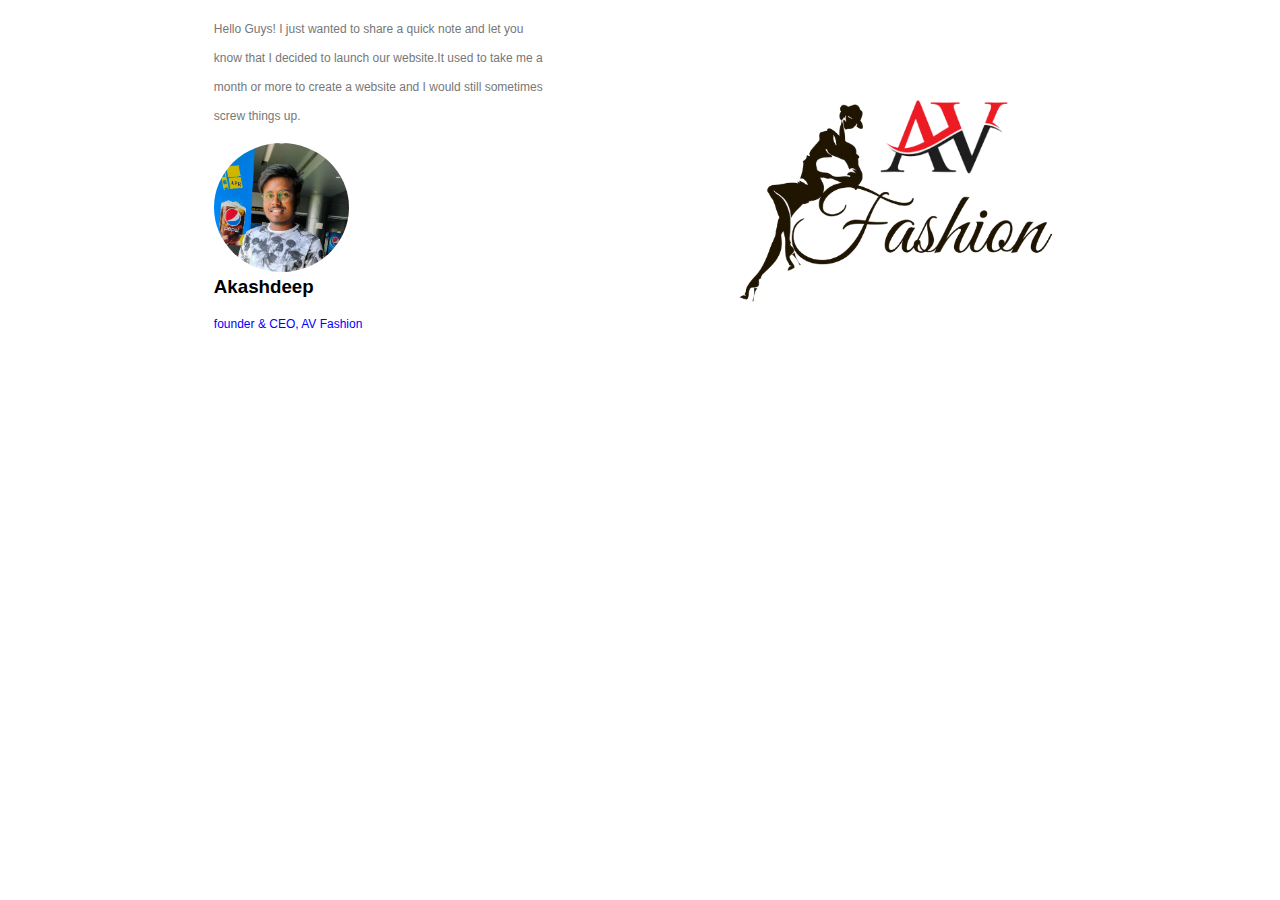
<file: image.html>
<!DOCTYPE html>
<html lang="en">
<head>
    <meta charset="UTF-8">
    <meta http-equiv="X-UA-Compatible" content="IE=edge">
    <meta name="viewport" content="width=device-width, initial-scale=1.0">
    <title>Explore AV Fashion</title>
    <link rel="stylesheet" href="av.css">
</head>
<body>
    
    
        <div class="small-container">
            <div class="row">
                <div class="col-3">
                    <i class="fa fa-quote-left"></i>
                    <p>Hello Guys! I just wanted to share a quick note and let you know that I decided to launch our website.It used to take me a month or more to create a website and I would still sometimes screw things up.</p>
                    <img src="logo.jpg" alt="" style="width: 40%; height:auto; border-radius: 50%;" >
                    <h3>Akashdeep</h3>
                    <p style="color:blue;">founder & CEO, AV Fashion</p>
                </div>    
                <div class="col-3">
                    <img src="Untitled design.png" style="width: 100%;" alt="">
                </div>
            </div>
        </div>

</body>
</html>
</file>
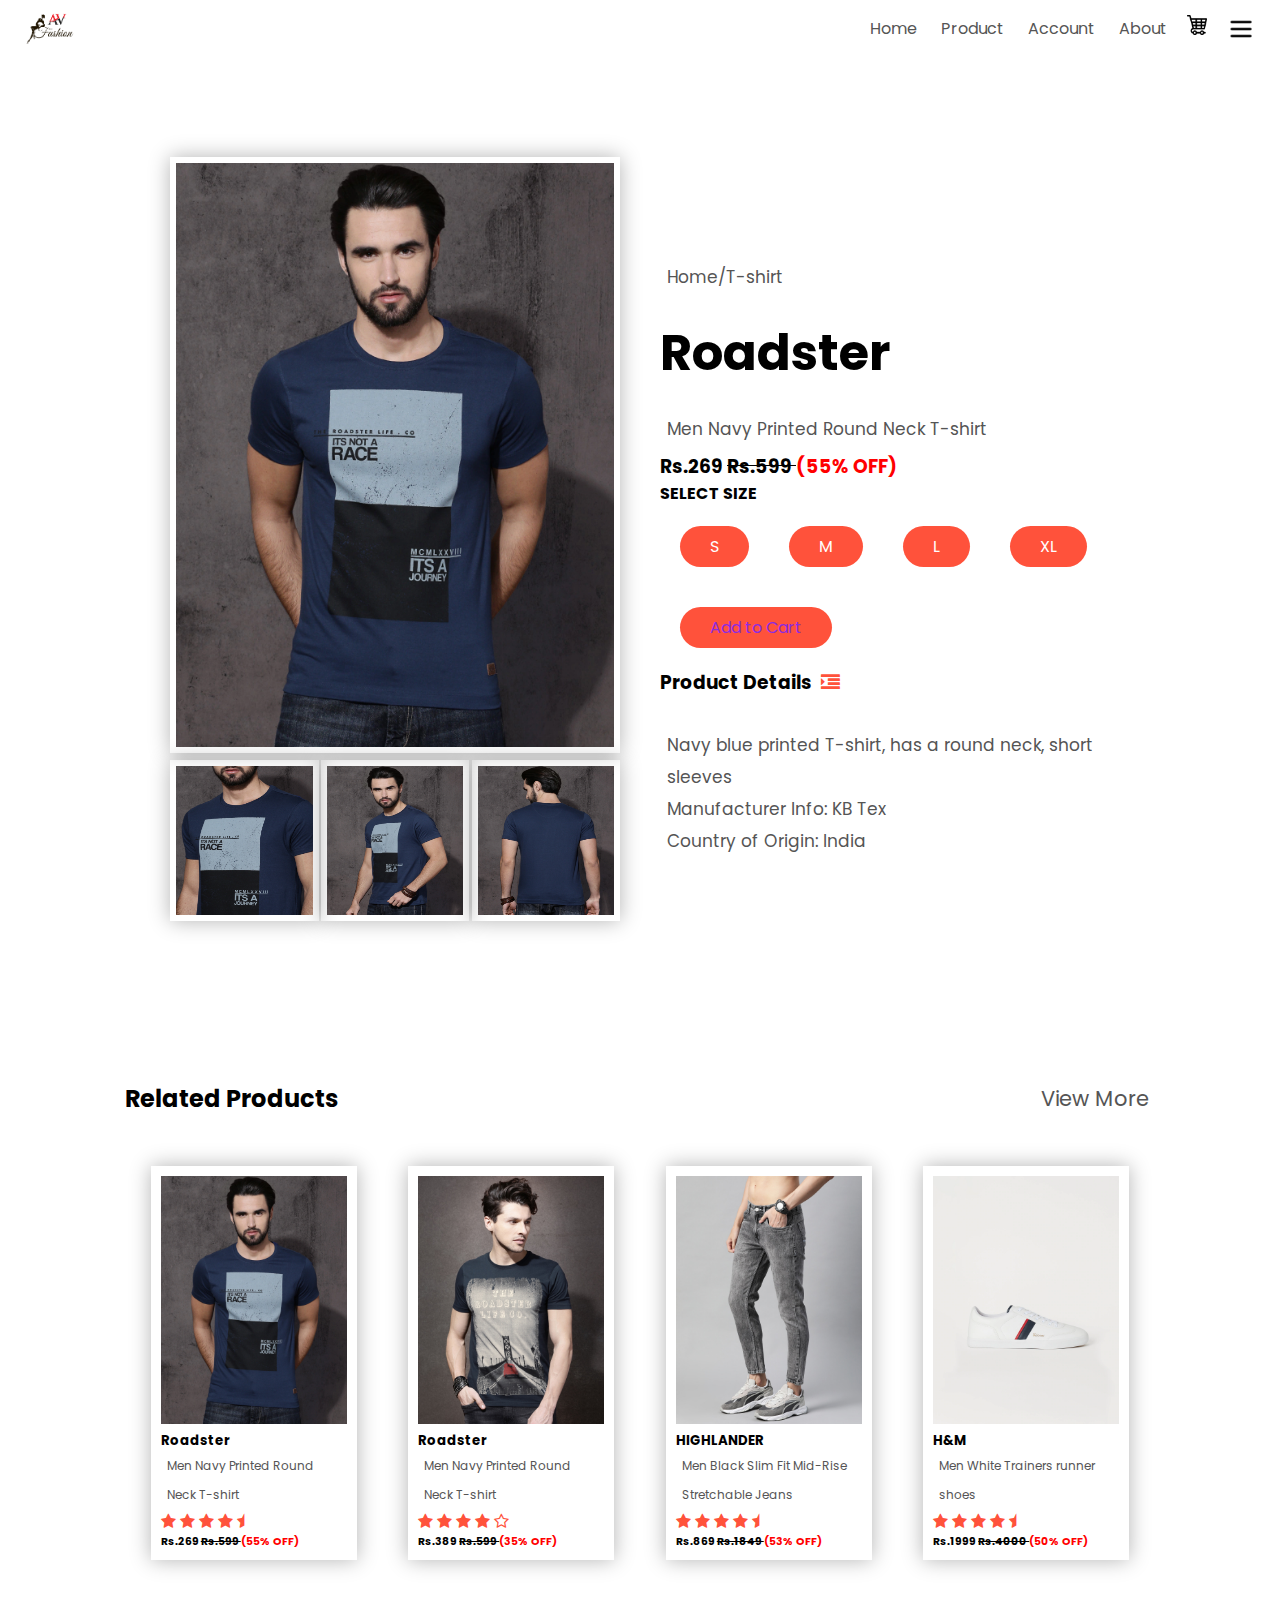
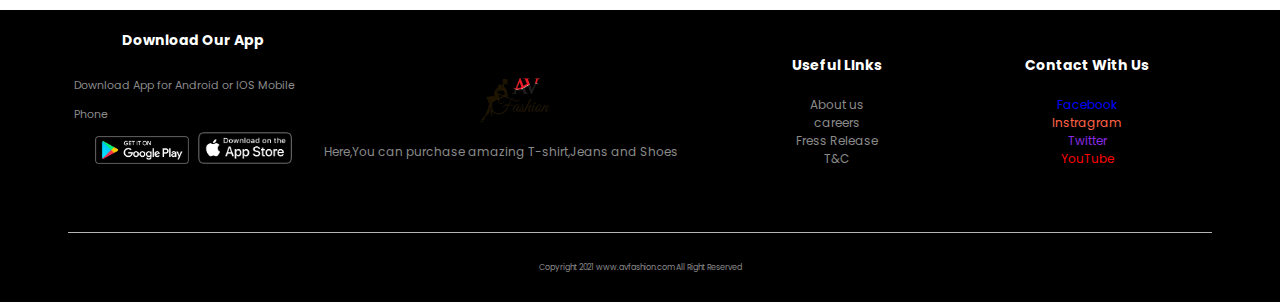
<file: product details.html>
<!DOCTYPE html>
<html lang="en">

<head>
    <meta charset="UTF-8">
    <meta http-equiv="X-UA-Compatible" content="IE=edge">
    <meta name="viewport" content="width=device-width, initial-scale=1.0">
    <title>AV Fashion store | Ecommerce Website</title>
    <link rel="stylesheet" href="av.css">
    <link href="https://fonts.googleapis.com/css2?family=Poppins:wght@300;400;500;600;700&display=swap"
        rel="stylesheet">
    <link rel="stylesheet" href="https://stackpath.bootstrapcdn.com/font-awesome/4.7.0/css/font-awesome.min.css">
</head>

<body>

    <div class="container">
        <div class="navbar">
            <div class="logo">
                <a href="index.html">
                <img src="Untitled design.png" alt="" width="50px"></a>
            </div>
            <nav>
                <ul id="MenuItems">
                    <li><a href="index.html">Home</a></li>
                    <li><a href="products.html">Product</a></li>
                    <li><a href="account.html">Account</a></li>
                    <li><a href="about.html">About</a></li>

                </ul>
            </nav>
            <a href="cart.html">
            <img src="shopping.png" alt="" width="20px" height="20px"></a>
            <img src="menu.png" alt="" class="menu-icon" onclick="menutoggle()">
        </div>
    </div>

    <div class="small-container single-product">
        <div class="small-container">
            <div class="row">
                <div class="col-2 hello">
                    <img src="t81.webp" width="100%" id="ProductImg">
                    <div class="small-img-row">
                        <div class="small-img-col">
                            <img src="t82.webp" width="100%" alt="" class="small-img">
                        </div>
                        <div class="small-img-col">
                            <img src="t83.webp" width="100%" alt="" class="small-img">
                        </div>
                        <div class="small-img-col">
                            <img src="t84.webp" width="100%" alt="" class="small-img">
                        </div>
                    </div>
                </div>
                <div class="col-2 hii">
                    <p>Home/T-shirt</p>
                    <h1>Roadster</h1>
                    <p>Men Navy Printed Round Neck T-shirt</p>
                    <h3>Rs.269 <del> Rs.599 </del><span>(55% OFF)</span></h3>
                    <h4>SELECT SIZE</h4>

                    <div style="display: flex;" class="btn1">
                        <a href="" class="btn" id="change1" onclick="changeColor()">S</a>
                        <a href="" class="btn" id="change2">M</a>
                        <a href="" class="btn" id="change3">L</a>
                        <a href="" class="btn" id="change4">XL</a>
                    </div>
                    <div class="choose1">
                        <a href="cart.html" class="btn" style="color: blueviolet;">Add to Cart</a>
                    </div>
                    <h3>Product Details <i class="fa fa-indent"></i></h3>
                    <br>
                    <p>Navy blue printed T-shirt, has a round neck, short sleeves <br>
                        Manufacturer Info: KB Tex <br>
                        Country of Origin: India</p>
                </div>
            </div>
        </div>
    </div>
    <!-- tittle -->
    <div class="small-container">
        <div class="row row-2">
            <h2>Related Products</h2>
            <p>View More</p>
        </div>
    </div>



    <div class="small-container">
        <div class="row">
            <div class="col-4">
                <img src="t81.webp" alt="">
                <h5>Roadster</h5>
                <p>Men Navy Printed Round Neck T-shirt</p>
                <div class="rating">
                    <i class="fa fa-star" aria-hidden="true"></i>
                    <i class="fa fa-star" aria-hidden="true"></i>
                    <i class="fa fa-star" aria-hidden="true"></i>
                    <i class="fa fa-star" aria-hidden="true"></i>
                    <i class="fa fa-star-half" aria-hidden="true"></i>
                </div>
                <h6>Rs.269 <del> Rs.599 </del><span>(55% OFF)</span></h6>
            </div>
            <div class="col-4">
                <img src="t71.jpg" alt="">
                <h5>Roadster</h5>
                <p>Men Navy Printed Round Neck T-shirt</p>
                <div class="rating">
                    <i class="fa fa-star" aria-hidden="true"></i>
                    <i class="fa fa-star" aria-hidden="true"></i>
                    <i class="fa fa-star" aria-hidden="true"></i>
                    <i class="fa fa-star" aria-hidden="true"></i>
                    <i class="fa fa-star-o" aria-hidden="true"></i>
                </div>
                <h6>Rs.389 <del> Rs.599 </del><span>(35% OFF)</span></h6>
            </div>
            <div class="col-4">
                <img src="j41.jpg" alt="">
                <h5>HIGHLANDER</h5>
                <p>Men Black Slim Fit Mid-Rise Stretchable Jeans</p>
                <div class="rating">
                    <i class="fa fa-star" aria-hidden="true"></i>
                    <i class="fa fa-star" aria-hidden="true"></i>
                    <i class="fa fa-star" aria-hidden="true"></i>
                    <i class="fa fa-star" aria-hidden="true"></i>
                    <i class="fa fa-star-half" aria-hidden="true"></i>
                </div>
                <h6>Rs.869 <del> Rs.1849 </del><span>(53% OFF)</span></h6>
            </div>
            <div class="col-4">
                <img src="f11.webp" alt="">
                <h5>H&M</h5>
                <p>Men White Trainers runner shoes</p>
                <div class="rating">
                    <i class="fa fa-star" aria-hidden="true"></i>
                    <i class="fa fa-star" aria-hidden="true"></i>
                    <i class="fa fa-star" aria-hidden="true"></i>
                    <i class="fa fa-star" aria-hidden="true"></i>
                    <i class="fa fa-star-half" aria-hidden="true"></i>
                </div>
                <h6>Rs.1999 <del> Rs.4000 </del><span>(50% OFF)</span></h6>
            </div>
        </div>
    </div>



    <div class="footer">
        <div class="container">
            <div class="row">
                <div class="footer-col-1">
                    <h3>Download Our App</h3>
                    <p> Download App for Android or IOS Mobile Phone</p>
                    <img src="Android.png" alt="">
                    <img src="ios.png" alt="">
                </div>
                <div class="footer-col-2">
                    <img src="Untitled design.png" alt="">
                    <p>Here,You can purchase amazing T-shirt,Jeans and Shoes</p>
                </div>
                <div class="footer-col-3">
                    <h3>Useful LInks</h3>
                    <ul>
                        <li>About us</li>
                        <li>careers</li>
                        <li>Fress Release</li>
                        <li>T&C</li>
                    </ul>
                </div>
                <div class="footer-col-4">
                    <h3>Contact With Us</h3>
                    <ul><a href="https://www.facebook.com/akashdeep.kumar.169">
                        <li style="color: blue;">Facebook</li></a>
                        <a href="https://www.instagram.com/akashdeep_mehta/">
                        <li style="color: tomato;">Instragram</li></a>
                        <a href="https://twitter.com/mehta_akashdeep">
                        <li style="color: blueviolet;">Twitter</li></a>
                        <a href="https://www.youtube.com/channel/UCtS2K4E0XxuuSncRsWax-3g">
                        <li style="color: red;">YouTube</li></a>
                    </ul>
                </div>
            </div>
            <hr>
            <p class="copyright">Copyright 2021 www.avfashion.com All Right Reserved</p>
        </div>
    </div>
    <script>
        var MenuItems = document.getElementById("MenuItems");
        MenuItems.style.maxHeight = "0px";
        function menutoggle() {
            if (MenuItems.style.maxHeight = "0px") {
                MenuItems.style.maxHeight = "200px";
            }
            else {
                MenuItems.style.maxHeight = "0px";
            }
        }
    </script>
    <!-- js for product gallery -->
    <script>
        var ProductImg = document.getElementById("ProductImg");
        var SmallImg = document.getElementsByClassName("small-img");
        SmallImg[0].onclick = function () {
            ProductImg.src = SmallImg[0].src
        }
        SmallImg[1].onclick = function () {
            ProductImg.src = SmallImg[1].src
        }
        SmallImg[2].onclick = function () {
            ProductImg.src = SmallImg[2].src
        }
        SmallImg[3].onclick = function () {
            ProductImg.src = SmallImg[3].src
        }
    </script>
    <script> 

        function changeColor() {
            document.getElementById("change1").style.color = "blue";
        }  
    </script>
    
</body>

</html>
</file>
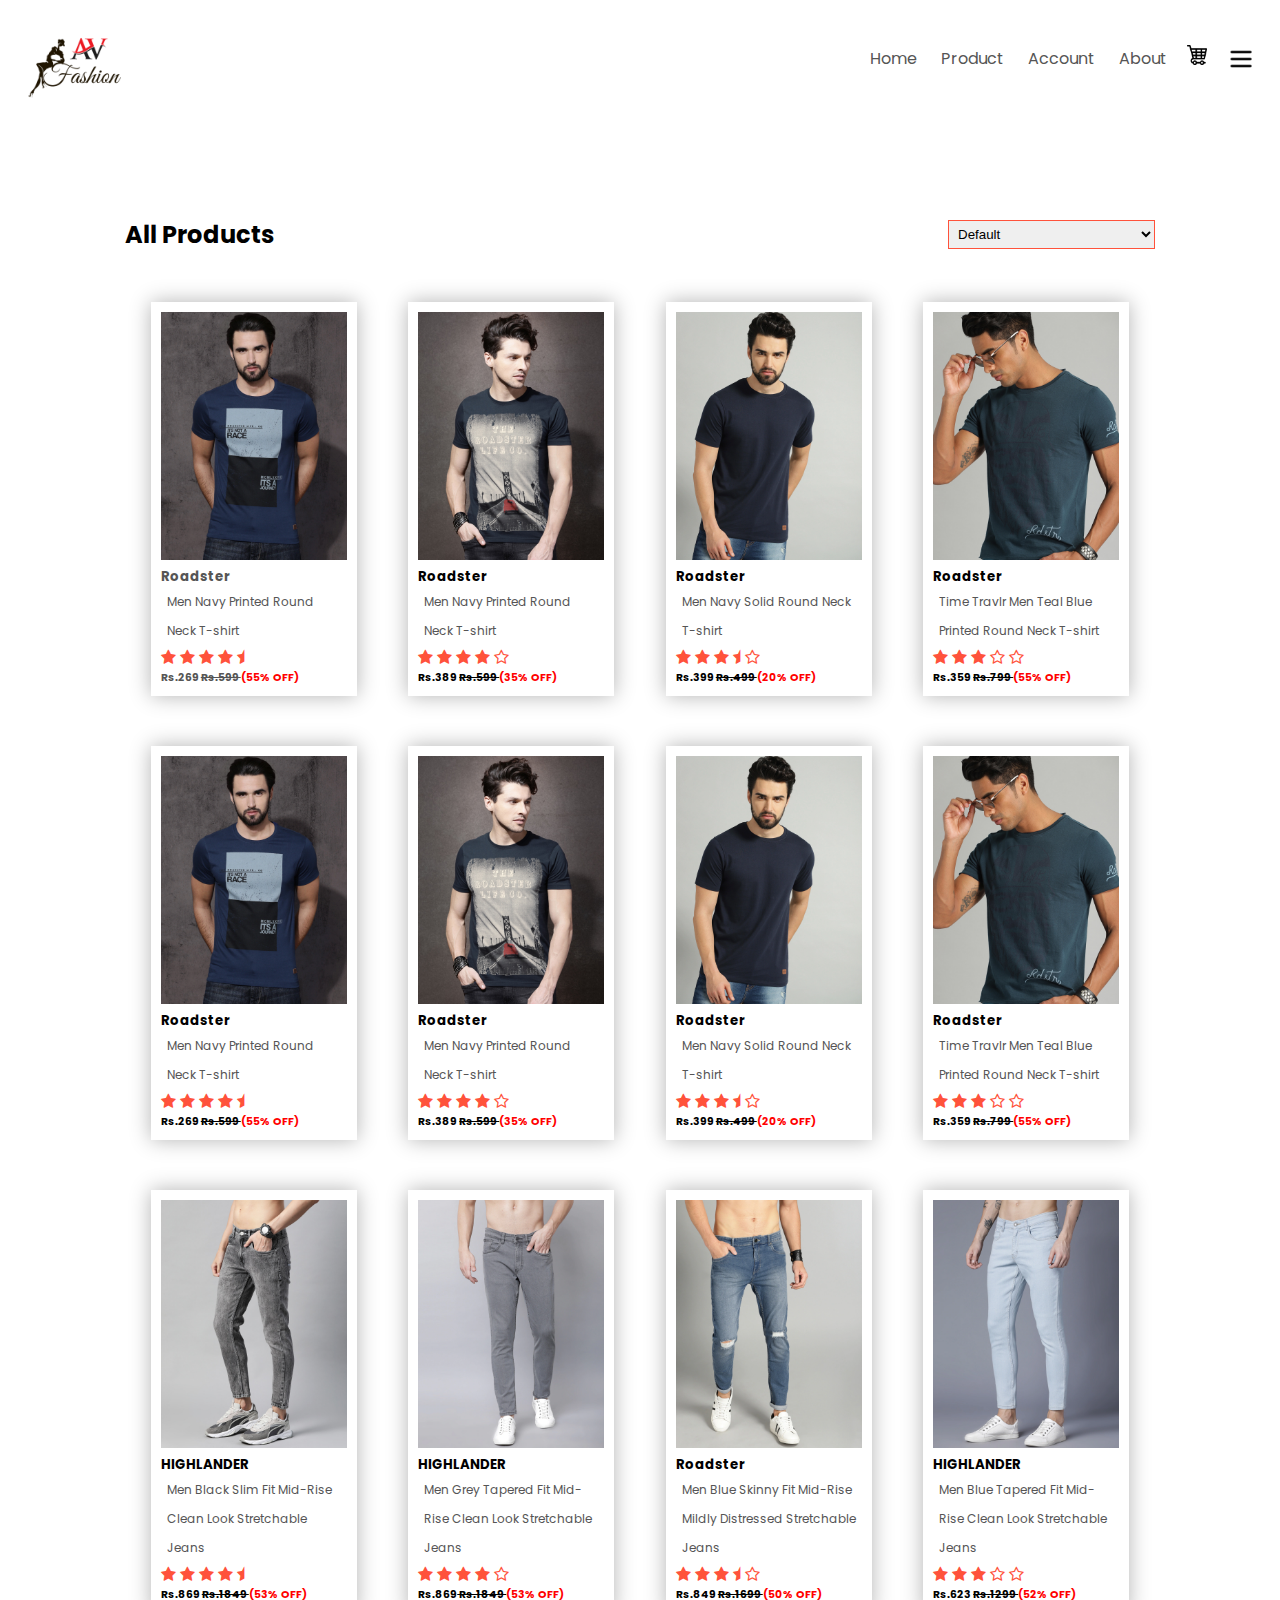
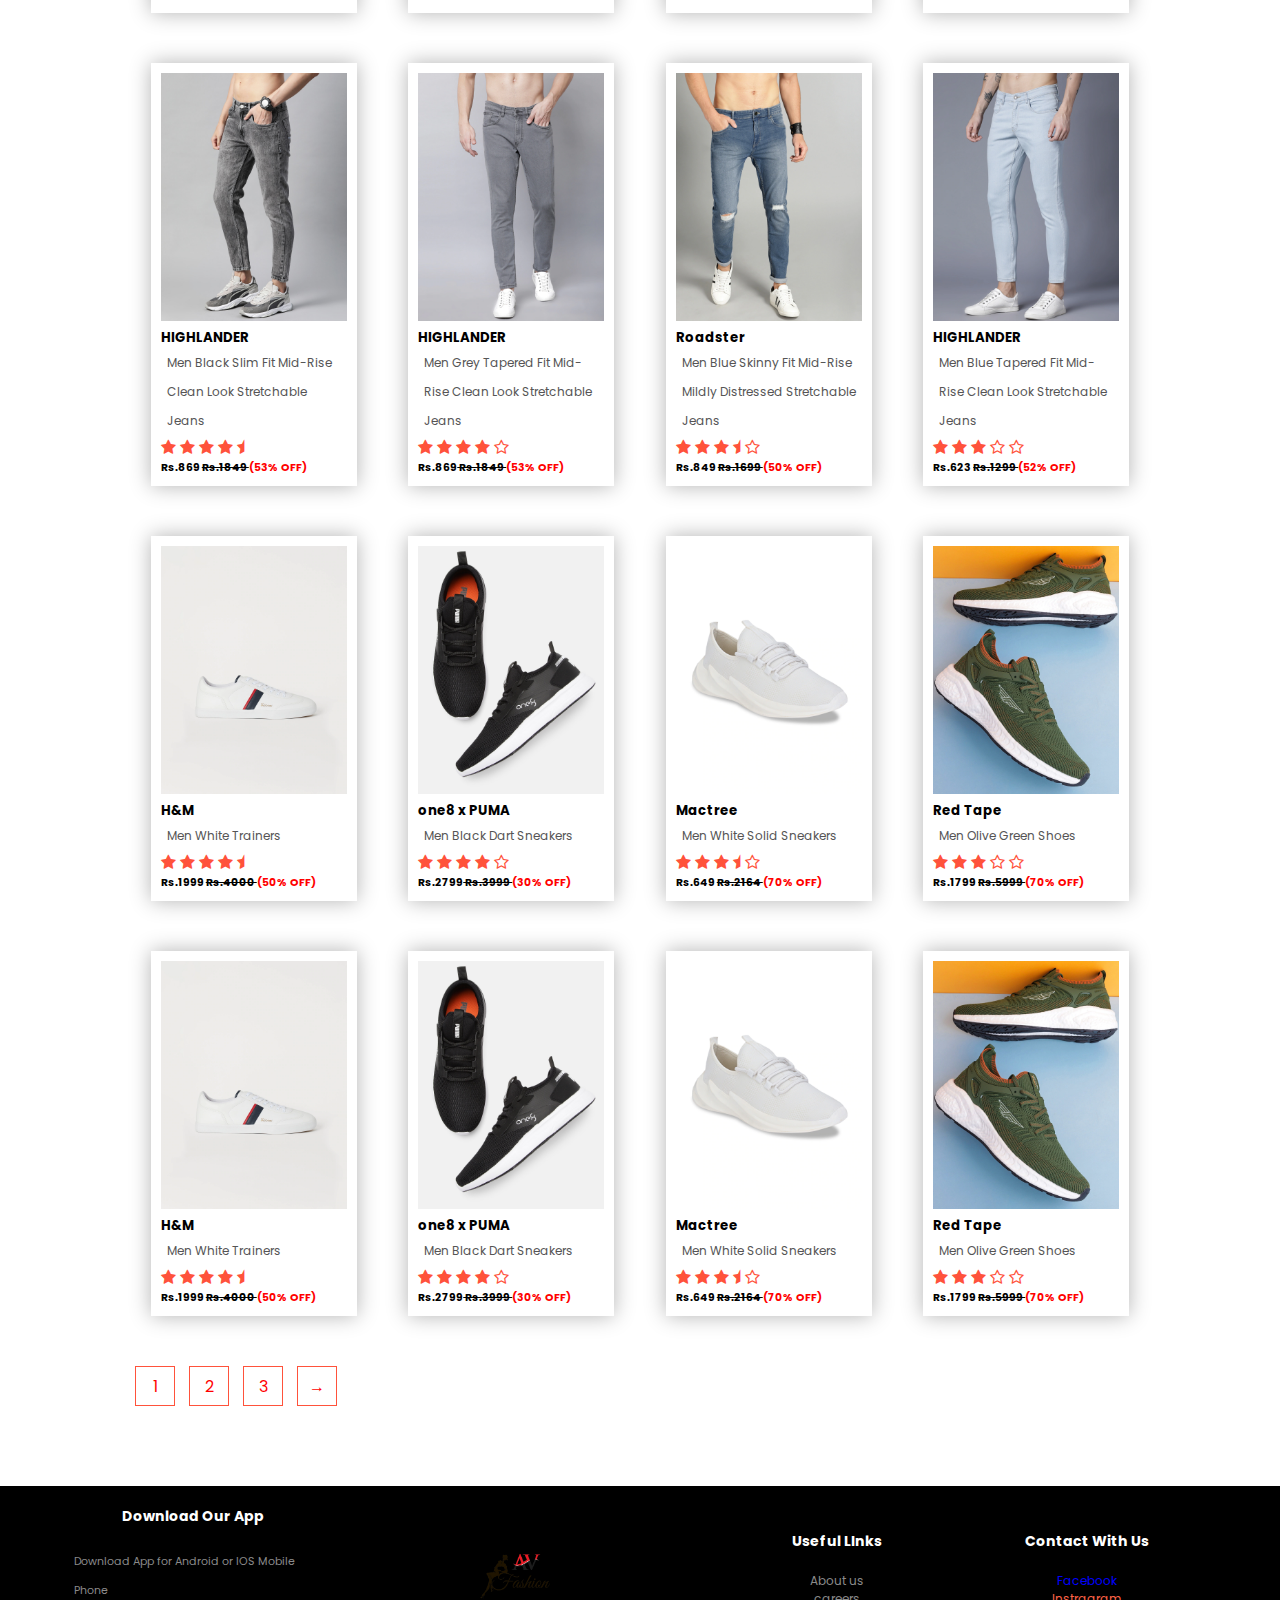
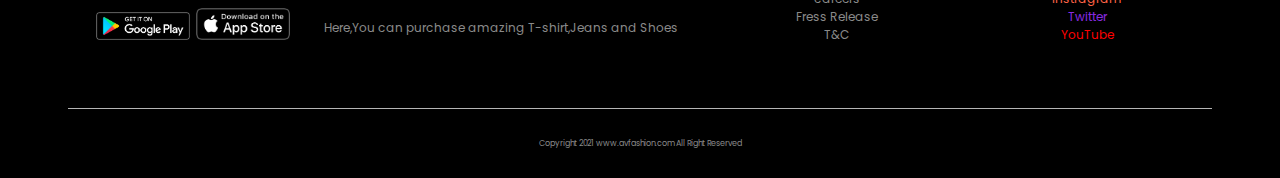
<file: products.html>
<!DOCTYPE html>
<html lang="en">

<head>
    <meta charset="UTF-8">
    <meta http-equiv="X-UA-Compatible" content="IE=edge">
    <meta name="viewport" content="width=device-width, initial-scale=1.0">
    <title>All Products - AV Fashion | Ecommerce Website</title>
    <link rel="stylesheet" href="av.css">
    <link href="https://fonts.googleapis.com/css2?family=Poppins:wght@300;400;500;600;700&display=swap"
        rel="stylesheet">
    <link rel="stylesheet" href="https://stackpath.bootstrapcdn.com/font-awesome/4.7.0/css/font-awesome.min.css">
</head>

<body>

    <div class="container">
        <div class="navbar">
            <div class="logo">
                <a href="index.html">
                <img src="Untitled design.png" alt="" width="100px" style="padding-top: 10px;"></a>
            </div>
            <nav>
                <ul id="MenuItems">
                    <li><a href="index.html">Home</a></li>
                    <li><a href="products.html">Product</a></li>
                    <li><a href="account.html">Account</a></li>
                    <li><a href="about.html">About</a></li>

                </ul>
            </nav>
            <a href="cart.html">
            <img src="shopping.png" alt="" width="20px" height="20px"></a>
            <img src="menu.png" alt="" class="menu-icon" onclick="menutoggle()">
        </div>
    </div>

    <!-- featured products -->
    <div class="small-container">
        <div class="row row-2">
            <h2>All Products</h2>
            <a href="sort.html">
            <select name="" id="">
                <option value="">Default </option>
                <option value="">Short by Price</option>
                <option value="">Short by Rating</option>
                <option value="">Short by Discount</option>
                <option value="">Short by New and Bestselling</option>
            </select></a>
        </div>


         
        <div class="row">
            
            <div class="col-4"><a href="product details.html">
                <img src="t81.webp" alt="">
                <h5>Roadster</h5>
                <p>Men Navy Printed Round Neck T-shirt</p>
                <div class="rating">
                    <i class="fa fa-star" aria-hidden="true"></i>
                    <i class="fa fa-star" aria-hidden="true"></i>
                    <i class="fa fa-star" aria-hidden="true"></i>
                    <i class="fa fa-star" aria-hidden="true"></i>
                    <i class="fa fa-star-half" aria-hidden="true"></i>
                </div>
                <h6>Rs.269 <del> Rs.599 </del><span>(55% OFF)</span></h6></a>
            </div>
            <div class="col-4">
                <img src="t71.jpg" alt="">
                <h5>Roadster</h5>
                <p>Men Navy Printed Round Neck T-shirt</p>
                <div class="rating">
                    <i class="fa fa-star" aria-hidden="true"></i>
                    <i class="fa fa-star" aria-hidden="true"></i>
                    <i class="fa fa-star" aria-hidden="true"></i>
                    <i class="fa fa-star" aria-hidden="true"></i>
                    <i class="fa fa-star-o" aria-hidden="true"></i>
                </div>
                <h6>Rs.389 <del> Rs.599 </del><span>(35% OFF)</span></h6>
            </div>

            <div class="col-4">
                <img src="t61.webp" alt="">
                <h5>Roadster</h5>
                <p>Men Navy Solid Round Neck T-shirt</p>
                <div class="rating">
                    <i class="fa fa-star" aria-hidden="true"></i>
                    <i class="fa fa-star" aria-hidden="true"></i>
                    <i class="fa fa-star" aria-hidden="true"></i>
                    <i class="fa fa-star-half" aria-hidden="true"></i>
                    <i class="fa fa-star-o" aria-hidden="true"></i>
                </div>
                <h6>Rs.399 <del> Rs.499 </del><span>(20% OFF)</span></h6>
            </div>
            <div class="col-4">
                <img src="t51.jpg" alt="">
                <h5>Roadster</h5>
                <p>Time Travlr Men Teal Blue Printed Round Neck T-shirt</p>
                <div class="rating">
                    <i class="fa fa-star" aria-hidden="true"></i>
                    <i class="fa fa-star" aria-hidden="true"></i>
                    <i class="fa fa-star" aria-hidden="true"></i>
                    <i class="fa fa-star-o" aria-hidden="true"></i>
                    <i class="fa fa-star-o" aria-hidden="true"></i>
                </div>
                <h6>Rs.359 <del> Rs.799 </del><span>(55% OFF)</span></h6>
            </div>
        </div>
        <div class="row">
            <div class="col-4">
                <img src="t81.webp" alt="">
                <h5>Roadster</h5>
                <p>Men Navy Printed Round Neck T-shirt</p>
                <div class="rating">
                    <i class="fa fa-star" aria-hidden="true"></i>
                    <i class="fa fa-star" aria-hidden="true"></i>
                    <i class="fa fa-star" aria-hidden="true"></i>
                    <i class="fa fa-star" aria-hidden="true"></i>
                    <i class="fa fa-star-half" aria-hidden="true"></i>
                </div>
                <h6>Rs.269 <del> Rs.599 </del><span>(55% OFF)</span></h6>
            </div>
            <div class="col-4">
                <img src="t71.jpg" alt="">
                <h5>Roadster</h5>
                <p>Men Navy Printed Round Neck T-shirt</p>
                <div class="rating">
                    <i class="fa fa-star" aria-hidden="true"></i>
                    <i class="fa fa-star" aria-hidden="true"></i>
                    <i class="fa fa-star" aria-hidden="true"></i>
                    <i class="fa fa-star" aria-hidden="true"></i>
                    <i class="fa fa-star-o" aria-hidden="true"></i>
                </div>
                <h6>Rs.389 <del> Rs.599 </del><span>(35% OFF)</span></h6>
            </div>

            <div class="col-4">
                <img src="t61.webp" alt="">
                <h5>Roadster</h5>
                <p>Men Navy Solid Round Neck T-shirt</p>
                <div class="rating">
                    <i class="fa fa-star" aria-hidden="true"></i>
                    <i class="fa fa-star" aria-hidden="true"></i>
                    <i class="fa fa-star" aria-hidden="true"></i>
                    <i class="fa fa-star-half" aria-hidden="true"></i>
                    <i class="fa fa-star-o" aria-hidden="true"></i>
                </div>
                <h6>Rs.399 <del> Rs.499 </del><span>(20% OFF)</span></h6>
            </div>
            <div class="col-4">
                <img src="t51.jpg" alt="">
                <h5>Roadster</h5>
                <p>Time Travlr Men Teal Blue Printed Round Neck T-shirt</p>
                <div class="rating">
                    <i class="fa fa-star" aria-hidden="true"></i>
                    <i class="fa fa-star" aria-hidden="true"></i>
                    <i class="fa fa-star" aria-hidden="true"></i>
                    <i class="fa fa-star-o" aria-hidden="true"></i>
                    <i class="fa fa-star-o" aria-hidden="true"></i>
                </div>
                <h6>Rs.359 <del> Rs.799 </del><span>(55% OFF)</span></h6>
            </div>
        </div>
        <div class="row">
            <div class="col-4">
                <img src="j41.jpg" alt="">
                <h5>HIGHLANDER</h5>
                <p>Men Black Slim Fit Mid-Rise Clean Look Stretchable Jeans</p>
                <div class="rating">
                    <i class="fa fa-star" aria-hidden="true"></i>
                    <i class="fa fa-star" aria-hidden="true"></i>
                    <i class="fa fa-star" aria-hidden="true"></i>
                    <i class="fa fa-star" aria-hidden="true"></i>
                    <i class="fa fa-star-half" aria-hidden="true"></i>
                </div>
                <h6>Rs.869 <del> Rs.1849 </del><span>(53% OFF)</span></h6>
            </div>
            <div class="col-4">
                <img src="j31.webp" alt="">
                <h5>HIGHLANDER</h5>
                <p>Men Grey Tapered Fit Mid-Rise Clean Look Stretchable Jeans</p>
                <div class="rating">
                    <i class="fa fa-star" aria-hidden="true"></i>
                    <i class="fa fa-star" aria-hidden="true"></i>
                    <i class="fa fa-star" aria-hidden="true"></i>
                    <i class="fa fa-star" aria-hidden="true"></i>
                    <i class="fa fa-star-o" aria-hidden="true"></i>
                </div>
                <h6>Rs.869<del> Rs.1849 </del><span>(53% OFF)</span></h6>
            </div>

            <div class="col-4">
                <img src="j21.webp" alt="">
                <h5>Roadster</h5>
                <p>Men Blue Skinny Fit Mid-Rise Mildly Distressed Stretchable Jeans</p>
                <div class="rating">
                    <i class="fa fa-star" aria-hidden="true"></i>
                    <i class="fa fa-star" aria-hidden="true"></i>
                    <i class="fa fa-star" aria-hidden="true"></i>
                    <i class="fa fa-star-half" aria-hidden="true"></i>
                    <i class="fa fa-star-o" aria-hidden="true"></i>
                </div>
                <h6>Rs.849 <del> Rs.1699 </del><span>(50% OFF)</span></h6>
            </div>
            <div class="col-4">
                <img src="j12.webp" alt="">
                <h5>HIGHLANDER</h5>
                <p>Men Blue Tapered Fit Mid-Rise Clean Look Stretchable Jeans</p>
                <div class="rating">
                    <i class="fa fa-star" aria-hidden="true"></i>
                    <i class="fa fa-star" aria-hidden="true"></i>
                    <i class="fa fa-star" aria-hidden="true"></i>
                    <i class="fa fa-star-o" aria-hidden="true"></i>
                    <i class="fa fa-star-o" aria-hidden="true"></i>
                </div>
                <h6>Rs.623 <del> Rs.1299 </del><span>(52% OFF)</span></h6>
            </div>
        </div>
        <div class="row">
            <div class="col-4">
                <img src="j41.jpg" alt="">
                <h5>HIGHLANDER</h5>
                <p>Men Black Slim Fit Mid-Rise Clean Look Stretchable Jeans</p>
                <div class="rating">
                    <i class="fa fa-star" aria-hidden="true"></i>
                    <i class="fa fa-star" aria-hidden="true"></i>
                    <i class="fa fa-star" aria-hidden="true"></i>
                    <i class="fa fa-star" aria-hidden="true"></i>
                    <i class="fa fa-star-half" aria-hidden="true"></i>
                </div>
                <h6>Rs.869 <del> Rs.1849 </del><span>(53% OFF)</span></h6>
            </div>
            <div class="col-4">
                <img src="j31.webp" alt="">
                <h5>HIGHLANDER</h5>
                <p>Men Grey Tapered Fit Mid-Rise Clean Look Stretchable Jeans</p>
                <div class="rating">
                    <i class="fa fa-star" aria-hidden="true"></i>
                    <i class="fa fa-star" aria-hidden="true"></i>
                    <i class="fa fa-star" aria-hidden="true"></i>
                    <i class="fa fa-star" aria-hidden="true"></i>
                    <i class="fa fa-star-o" aria-hidden="true"></i>
                </div>
                <h6>Rs.869<del> Rs.1849 </del><span>(53% OFF)</span></h6>
            </div>

            <div class="col-4">
                <img src="j21.webp" alt="">
                <h5>Roadster</h5>
                <p>Men Blue Skinny Fit Mid-Rise Mildly Distressed Stretchable Jeans</p>
                <div class="rating">
                    <i class="fa fa-star" aria-hidden="true"></i>
                    <i class="fa fa-star" aria-hidden="true"></i>
                    <i class="fa fa-star" aria-hidden="true"></i>
                    <i class="fa fa-star-half" aria-hidden="true"></i>
                    <i class="fa fa-star-o" aria-hidden="true"></i>
                </div>
                <h6>Rs.849 <del> Rs.1699 </del><span>(50% OFF)</span></h6>
            </div>
            <div class="col-4">
                <img src="j12.webp" alt="">
                <h5>HIGHLANDER</h5>
                <p>Men Blue Tapered Fit Mid-Rise Clean Look Stretchable Jeans</p>
                <div class="rating">
                    <i class="fa fa-star" aria-hidden="true"></i>
                    <i class="fa fa-star" aria-hidden="true"></i>
                    <i class="fa fa-star" aria-hidden="true"></i>
                    <i class="fa fa-star-o" aria-hidden="true"></i>
                    <i class="fa fa-star-o" aria-hidden="true"></i>
                </div>
                <h6>Rs.623 <del> Rs.1299 </del><span>(52% OFF)</span></h6>
            </div>
        </div>
        <div class="row">
            <div class="col-4">
                <img src="f11.webp" alt="">
                <h5>H&M</h5>
                <p>Men White Trainers</p>
                <div class="rating">
                    <i class="fa fa-star" aria-hidden="true"></i>
                    <i class="fa fa-star" aria-hidden="true"></i>
                    <i class="fa fa-star" aria-hidden="true"></i>
                    <i class="fa fa-star" aria-hidden="true"></i>
                    <i class="fa fa-star-half" aria-hidden="true"></i>
                </div>
                <h6>Rs.1999 <del> Rs.4000 </del><span>(50% OFF)</span></h6>
            </div>
            <div class="col-4">
                <img src="f21.jpg" alt="">
                <h5>one8 x PUMA</h5>
                <p>Men Black Dart Sneakers</p>
                <div class="rating">
                    <i class="fa fa-star" aria-hidden="true"></i>
                    <i class="fa fa-star" aria-hidden="true"></i>
                    <i class="fa fa-star" aria-hidden="true"></i>
                    <i class="fa fa-star" aria-hidden="true"></i>
                    <i class="fa fa-star-o" aria-hidden="true"></i>
                </div>
                <h6>Rs.2799<del> Rs.3999 </del><span>(30% OFF)</span></h6>
            </div>

            <div class="col-4">
                <img src="f31.webp" alt="">
                <h5>Mactree</h5>
                <p>Men White Solid Sneakers</p>
                <div class="rating">
                    <i class="fa fa-star" aria-hidden="true"></i>
                    <i class="fa fa-star" aria-hidden="true"></i>
                    <i class="fa fa-star" aria-hidden="true"></i>
                    <i class="fa fa-star-half" aria-hidden="true"></i>
                    <i class="fa fa-star-o" aria-hidden="true"></i>
                </div>
                <h6>Rs.649 <del> Rs.2164 </del><span>(70% OFF)</span></h6>
            </div>
            <div class="col-4">
                <img src="f51.webp" alt="">
                <h5>Red Tape</h5>
                <p>Men Olive Green Shoes</p>
                <div class="rating">
                    <i class="fa fa-star" aria-hidden="true"></i>
                    <i class="fa fa-star" aria-hidden="true"></i>
                    <i class="fa fa-star" aria-hidden="true"></i>
                    <i class="fa fa-star-o" aria-hidden="true"></i>
                    <i class="fa fa-star-o" aria-hidden="true"></i>
                </div>
                <h6>Rs.1799 <del> Rs.5999 </del><span>(70% OFF)</span></h6>
            </div>
        </div>
        <div class="row">
            <div class="col-4">
                <img src="f11.webp" alt="">
                <h5>H&M</h5>
                <p>Men White Trainers</p>
                <div class="rating">
                    <i class="fa fa-star" aria-hidden="true"></i>
                    <i class="fa fa-star" aria-hidden="true"></i>
                    <i class="fa fa-star" aria-hidden="true"></i>
                    <i class="fa fa-star" aria-hidden="true"></i>
                    <i class="fa fa-star-half" aria-hidden="true"></i>
                </div>
                <h6>Rs.1999 <del> Rs.4000 </del><span>(50% OFF)</span></h6>
            </div>
            <div class="col-4">
                <img src="f21.jpg" alt="">
                <h5>one8 x PUMA</h5>
                <p>Men Black Dart Sneakers</p>
                <div class="rating">
                    <i class="fa fa-star" aria-hidden="true"></i>
                    <i class="fa fa-star" aria-hidden="true"></i>
                    <i class="fa fa-star" aria-hidden="true"></i>
                    <i class="fa fa-star" aria-hidden="true"></i>
                    <i class="fa fa-star-o" aria-hidden="true"></i>
                </div>
                <h6>Rs.2799<del> Rs.3999 </del><span>(30% OFF)</span></h6>
            </div>

            <div class="col-4">
                <img src="f31.webp" alt="">
                <h5>Mactree</h5>
                <p>Men White Solid Sneakers</p>
                <div class="rating">
                    <i class="fa fa-star" aria-hidden="true"></i>
                    <i class="fa fa-star" aria-hidden="true"></i>
                    <i class="fa fa-star" aria-hidden="true"></i>
                    <i class="fa fa-star-half" aria-hidden="true"></i>
                    <i class="fa fa-star-o" aria-hidden="true"></i>
                </div>
                <h6>Rs.649 <del> Rs.2164 </del><span>(70% OFF)</span></h6>
            </div>
            <div class="col-4">
                <img src="f51.webp" alt="">
                <h5>Red Tape</h5>
                <p>Men Olive Green Shoes</p>
                <div class="rating">
                    <i class="fa fa-star" aria-hidden="true"></i>
                    <i class="fa fa-star" aria-hidden="true"></i>
                    <i class="fa fa-star" aria-hidden="true"></i>
                    <i class="fa fa-star-o" aria-hidden="true"></i>
                    <i class="fa fa-star-o" aria-hidden="true"></i>
                </div>
                <h6>Rs.1799 <del> Rs.5999 </del><span>(70% OFF)</span></h6>
            </div>
        </div>
        <div class="page-btn">
            <span>1</span>
            <span>2</span>
            <span>3</span>
            <span>&#8594</span>
            
        </div>
    </div>

    <div class="footer">
        <div class="container">
            <div class="row">
                <div class="footer-col-1">
                    <h3>Download Our App</h3>
                    <p> Download App for Android or IOS Mobile Phone</p>
                    <div onclick="myFunction()"><img src="Android.png" alt=""><img src="ios.png" alt=""></div>
                    
                </div>
                <div class="footer-col-2">
                    <img src="Untitled design.png" alt="">
                    <p>Here,You can purchase amazing T-shirt,Jeans and Shoes</p>
                </div>
                <div class="footer-col-3">
                    <h3>Useful LInks</h3>
                    <ul>
                        <li>About us</li>
                        <li>careers</li>
                        <li>Fress Release</li>
                        <li>T&C</li>
                    </ul>
                </div>
                <div class="footer-col-4">
                    <h3>Contact With Us</h3>
                    <ul><a href="https://www.facebook.com/akashdeep.kumar.169">
                        <li style="color: blue;">Facebook</li></a>
                        <a href="https://www.instagram.com/akashdeep_mehta/">
                        <li style="color: tomato;">Instragram</li></a>
                        <a href="https://twitter.com/mehta_akashdeep">
                        <li style="color: blueviolet;">Twitter</li></a>
                        <a href="https://www.youtube.com/channel/UCtS2K4E0XxuuSncRsWax-3g">
                        <li style="color: red;">YouTube</li></a>
                    </ul>
                </div>
            </div>
            <hr>
            <p class="copyright">Copyright 2021 www.avfashion.com All Right Reserved</p>
        </div>
    </div>
    <script>
        var MenuItems = document.getElementById("MenuItems");
        MenuItems.style.maxHeight = "0px";
        function menutoggle() {
            if (MenuItems.style.maxHeight = "0px") {
                MenuItems.style.maxHeight = "200px";
            }
            else {
                MenuItems.style.maxHeight = "0px";
            }
        }
    </script>
    <script>
        function myFunction() {
            alert("Sorry! App will come soon");
        }
    </script>
    
</body>

</html>
</file>
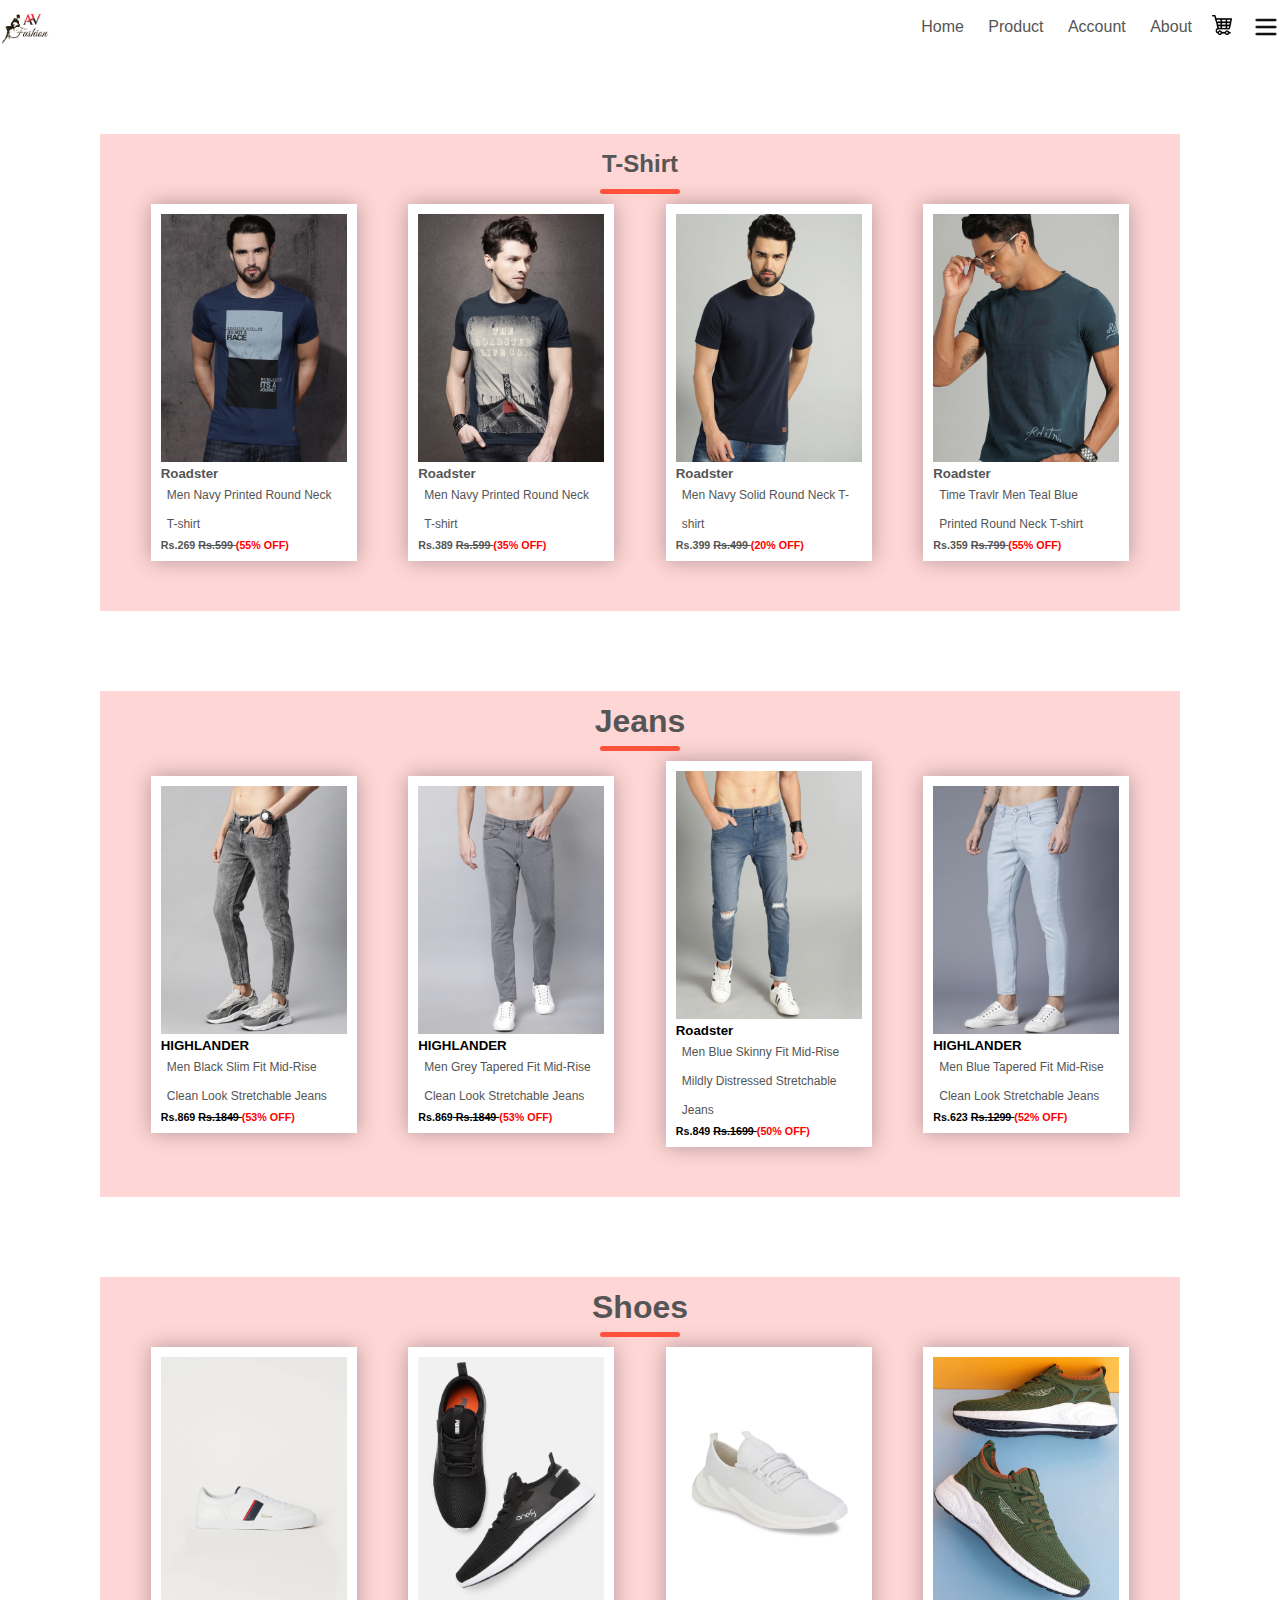
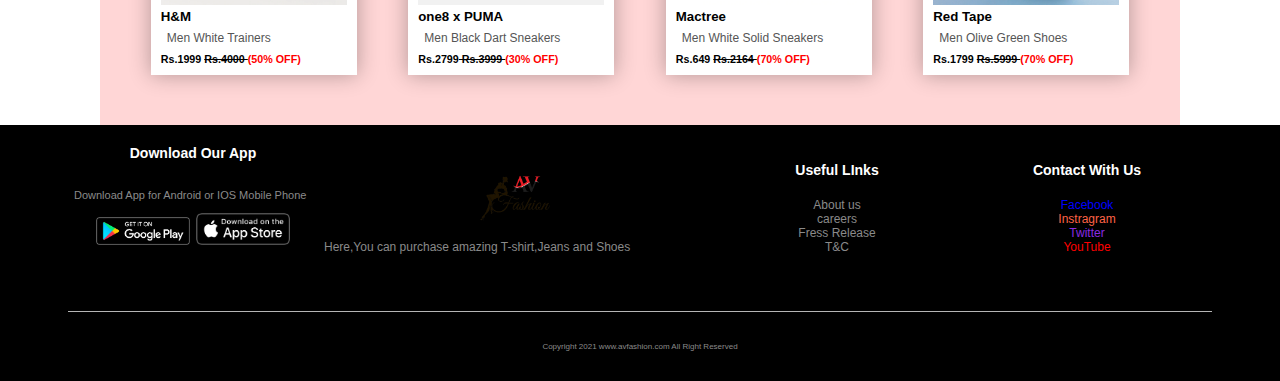
<file: sort.html>
<!DOCTYPE html>
<html lang="en">

<head>
    <meta charset="UTF-8">
    <meta http-equiv="X-UA-Compatible" content="IE=edge">
    <meta name="viewport" content="width=, initial-scale=1.0">
    <title>New and Bestselling</title>
    <link rel="stylesheet" href="av.css">
</head>

<body>
    <div class="navbar">
        <div class="logo">
            <a href="index.html">
                <img src="Untitled design.png" alt="" width="50px" >
            </a>
            
        </div>
        <nav>
            <ul id="MenuItems">
                <li><a href="index.html">Home</a></li>
                <li><a href="products.html">Product</a></li>
                <li><a href="account.html">Account</a></li>
                <li><a href="about.html">About</a></li> 

            </ul>
        </nav>
        <a href="cart.html">
            <img src="shopping.png" alt="" width="20px" height="20px">
        </a>
        <img src="menu.png" alt="" class="menu-icon" onclick="menutoggle()">
    </div>
    <div class="small-container1">
        <h2 class="title">T-Shirt</h2>
        <div class="row">
            <div class="col-4">
                <a href="product details.html">
                    <img src="t81.webp" alt="">
                    <h5>Roadster</h5>
                    <p>Men Navy Printed Round Neck T-shirt</p>
                    <div class="rating">
                        <i class="fa fa-star" aria-hidden="true"></i>
                        <i class="fa fa-star" aria-hidden="true"></i>
                        <i class="fa fa-star" aria-hidden="true"></i>
                        <i class="fa fa-star" aria-hidden="true"></i>
                        <i class="fa fa-star-half" aria-hidden="true"></i>
                    </div>
                    <h6>Rs.269 <del> Rs.599 </del><span>(55% OFF)</span></h6>
                </a>
            </div>

            <div class="col-4">
                <a href="product details.html">
                    <img src="t71.jpg" alt="">
                    <h5>Roadster</h5>
                    <p>Men Navy Printed Round Neck T-shirt</p>
                    <div class="rating">
                        <i class="fa fa-star" aria-hidden="true"></i>
                        <i class="fa fa-star" aria-hidden="true"></i>
                        <i class="fa fa-star" aria-hidden="true"></i>
                        <i class="fa fa-star" aria-hidden="true"></i>
                        <i class="fa fa-star-o" aria-hidden="true"></i>
                    </div>
                    <h6>Rs.389 <del> Rs.599 </del><span>(35% OFF)</span></h6>
                </a>
            </div>

            <div class="col-4">
                <a href="product details.html">
                    <img src="t61.webp" alt="">
                    <h5>Roadster</h5>
                    <p>Men Navy Solid Round Neck T-shirt</p>
                    <div class="rating">
                        <i class="fa fa-star" aria-hidden="true"></i>
                        <i class="fa fa-star" aria-hidden="true"></i>
                        <i class="fa fa-star" aria-hidden="true"></i>
                        <i class="fa fa-star-half" aria-hidden="true"></i>
                        <i class="fa fa-star-o" aria-hidden="true"></i>
                    </div>
                    <h6>Rs.399 <del> Rs.499 </del><span>(20% OFF)</span></h6>
                </a>
            </div>
            <div class="col-4">
                <a href="product details.html">
                    <img src="t51.jpg" alt="">
                    <h5>Roadster</h5>
                    <p>Time Travlr Men Teal Blue Printed Round Neck T-shirt</p>
                    <div class="rating">
                        <i class="fa fa-star" aria-hidden="true"></i>
                        <i class="fa fa-star" aria-hidden="true"></i>
                        <i class="fa fa-star" aria-hidden="true"></i>
                        <i class="fa fa-star-o" aria-hidden="true"></i>
                        <i class="fa fa-star-o" aria-hidden="true"></i>
                    </div>
                    <h6>Rs.359 <del> Rs.799 </del><span>(55% OFF)</span></h6>
                </a>
            </div>
        </div>
    </div>
    <div class="small-container1">
        <h1 class="title">Jeans</h1>
        <div class="row">
            <div class="row">
                <div class="col-4">
                    <img src="j41.jpg" alt="">
                    <h5>HIGHLANDER</h5>
                    <p>Men Black Slim Fit Mid-Rise Clean Look Stretchable Jeans</p>
                    <div class="rating">
                        <i class="fa fa-star" aria-hidden="true"></i>
                        <i class="fa fa-star" aria-hidden="true"></i>
                        <i class="fa fa-star" aria-hidden="true"></i>
                        <i class="fa fa-star" aria-hidden="true"></i>
                        <i class="fa fa-star-half" aria-hidden="true"></i>
                    </div>
                    <h6>Rs.869 <del> Rs.1849 </del><span>(53% OFF)</span></h6>
                </div>
                <div class="col-4">
                    <img src="j31.webp" alt="">
                    <h5>HIGHLANDER</h5>
                    <p>Men Grey Tapered Fit Mid-Rise Clean Look Stretchable Jeans</p>
                    <div class="rating">
                        <i class="fa fa-star" aria-hidden="true"></i>
                        <i class="fa fa-star" aria-hidden="true"></i>
                        <i class="fa fa-star" aria-hidden="true"></i>
                        <i class="fa fa-star" aria-hidden="true"></i>
                        <i class="fa fa-star-o" aria-hidden="true"></i>
                    </div>
                    <h6>Rs.869<del> Rs.1849 </del><span>(53% OFF)</span></h6>
                </div>

                <div class="col-4">
                    <img src="j21.webp" alt="">
                    <h5>Roadster</h5>
                    <p>Men Blue Skinny Fit Mid-Rise Mildly Distressed Stretchable Jeans</p>
                    <div class="rating">
                        <i class="fa fa-star" aria-hidden="true"></i>
                        <i class="fa fa-star" aria-hidden="true"></i>
                        <i class="fa fa-star" aria-hidden="true"></i>
                        <i class="fa fa-star-half" aria-hidden="true"></i>
                        <i class="fa fa-star-o" aria-hidden="true"></i>
                    </div>
                    <h6>Rs.849 <del> Rs.1699 </del><span>(50% OFF)</span></h6>
                </div>
                <div class="col-4">
                    <img src="j12.webp" alt="">
                    <h5>HIGHLANDER</h5>
                    <p>Men Blue Tapered Fit Mid-Rise Clean Look Stretchable Jeans</p>
                    <div class="rating">
                        <i class="fa fa-star" aria-hidden="true"></i>
                        <i class="fa fa-star" aria-hidden="true"></i>
                        <i class="fa fa-star" aria-hidden="true"></i>
                        <i class="fa fa-star-o" aria-hidden="true"></i>
                        <i class="fa fa-star-o" aria-hidden="true"></i>
                    </div>
                    <h6>Rs.623 <del> Rs.1299 </del><span>(52% OFF)</span></h6>
                </div>
            </div>
        </div>

    </div>
    <div class="small-container1">
        <h1 class="title">Shoes</h1>
        <div class="row">
            <div class="row">
                <div class="col-4">
                    <img src="f11.webp" alt="">
                    <h5>H&M</h5>
                    <p>Men White Trainers</p>
                    <div class="rating">
                        <i class="fa fa-star" aria-hidden="true"></i>
                        <i class="fa fa-star" aria-hidden="true"></i>
                        <i class="fa fa-star" aria-hidden="true"></i>
                        <i class="fa fa-star" aria-hidden="true"></i>
                        <i class="fa fa-star-half" aria-hidden="true"></i>
                    </div>
                    <h6>Rs.1999 <del> Rs.4000 </del><span>(50% OFF)</span></h6>
                </div>
                <div class="col-4">
                    <img src="f21.jpg" alt="">
                    <h5>one8 x PUMA</h5>
                    <p>Men Black Dart Sneakers</p>
                    <div class="rating">
                        <i class="fa fa-star" aria-hidden="true"></i>
                        <i class="fa fa-star" aria-hidden="true"></i>
                        <i class="fa fa-star" aria-hidden="true"></i>
                        <i class="fa fa-star" aria-hidden="true"></i>
                        <i class="fa fa-star-o" aria-hidden="true"></i>
                    </div>
                    <h6>Rs.2799<del> Rs.3999 </del><span>(30% OFF)</span></h6>
                </div>

                <div class="col-4">
                    <img src="f31.webp" alt="">
                    <h5>Mactree</h5>
                    <p>Men White Solid Sneakers</p>
                    <div class="rating">
                        <i class="fa fa-star" aria-hidden="true"></i>
                        <i class="fa fa-star" aria-hidden="true"></i>
                        <i class="fa fa-star" aria-hidden="true"></i>
                        <i class="fa fa-star-half" aria-hidden="true"></i>
                        <i class="fa fa-star-o" aria-hidden="true"></i>
                    </div>
                    <h6>Rs.649 <del> Rs.2164 </del><span>(70% OFF)</span></h6>
                </div>
                <div class="col-4">
                    <img src="f51.webp" alt="">
                    <h5>Red Tape</h5>
                    <p>Men Olive Green Shoes</p>
                    <div class="rating">
                        <i class="fa fa-star" aria-hidden="true"></i>
                        <i class="fa fa-star" aria-hidden="true"></i>
                        <i class="fa fa-star" aria-hidden="true"></i>
                        <i class="fa fa-star-o" aria-hidden="true"></i>
                        <i class="fa fa-star-o" aria-hidden="true"></i>
                    </div>
                    <h6>Rs.1799 <del> Rs.5999 </del><span>(70% OFF)</span></h6>
                </div>
            </div>
        </div>
    </div>
    </div>
    
    <div class="footer">
        <div class="container">
            <div class="row">
                <div class="footer-col-1">
                    <h3>Download Our App</h3>
                    <p> Download App for Android or IOS Mobile Phone</p>
                    <div onclick="myFunction()"><img src="Android.png" alt=""><img src="ios.png" alt=""></div>
                    
                </div>
                <div class="footer-col-2">
                    <img src="Untitled design.png" alt="" width="50px"
                    style="margin: 0%;padding: 0;">
                    <p>Here,You can purchase amazing T-shirt,Jeans and Shoes</p>
                </div>
                <div class="footer-col-3">
                    <h3>Useful LInks</h3>
                    <ul>
                        <li>About us</li>
                        <li>careers</li>
                        <li>Fress Release</li>
                        <li>T&C</li>
                    </ul>
                </div>
                <div class="footer-col-4">
                    <h3>Contact With Us</h3>
                    <ul><a href="https://www.facebook.com/akashdeep.kumar.169">
                        <li style="color: blue;">Facebook</li></a>
                        <a href="https://www.instagram.com/akashdeep_mehta/">
                        <li style="color: tomato;">Instragram</li></a>
                        <a href="https://twitter.com/mehta_akashdeep">
                        <li style="color: blueviolet;">Twitter</li></a>
                        <a href="https://www.youtube.com/channel/UCtS2K4E0XxuuSncRsWax-3g">
                        <li style="color: red;">YouTube</li></a>
                    </ul>
                </div>
            </div>
            <hr>
            <p class="copyright">Copyright 2021 www.avfashion.com All Right Reserved</p>
        </div>
    </div>
    <script>
        var MenuItems = document.getElementById("MenuItems");
        MenuItems.style.maxHeight = "0px";
        function menutoggle() {
            if (MenuItems.style.maxHeight = "0px") {
                MenuItems.style.maxHeight = "200px";
            }
            else {
                MenuItems.style.maxHeight = "0px";
            }
        }
    </script>
    <script>
        function myFunction() {
            alert("Sorry! App will come soon");
        }
    </script>
</body>

</html>
</file>
<file: av.css>
*{
    margin: 0;
    padding: 0;
    box-sizing: border-box;
}
body{
    font-family: 'Poppins', sans-serif;
}
.navbar{
    display: flex;
    align-items: center;
    padding:0px;
    
}
nav{
    flex:1;
    text-align: right;
}
nav ul{
    display: inline-block;
    list-style-type:none;
}
nav ul li{
    display: inline-block;
    margin-right: 20px;
}
a{
    text-decoration: none;
    color : #555;
}
p{
    color:#555;

}
.container{
    max-width: 1300px;
    margin:auto;
    padding-right: 25px;
    padding-left: 25px;
    
}
.row{
    display: flex;
    align-items: center;
    flex-wrap: wrap;
    justify-content: space-around;
    
}
.row .col-2 p{
    font-size: 17px;
    margin: 2px;
    padding: 5px;
    line-height: 32px;
    text-align: left;
}
.col-2 h1, p {
    font-size: 21px;
    line-height: 29px;
    margin: 0px 6px;
    text-align: left;
}
.col-2{
    flex-basis: 50%;
    min-width: 300px;
}
.col-2 img{
    max-width: 100%;
    padding: 50px 0;
}
.col-2 h1{
    font-size: 50px;
    line-height: 60px;
    margin: 25px 0;

}
.btn{
    display: inline-block;
    background: #ff523b;
    color: #fff;
    padding: 8px 30px;
    margin-right: 30px 0;
    border-radius: 30px;
    transition:background 0.5s;
    margin: 20px;


}   
.btn:hover{
    background: #563434 ;
}


.header{
    background: radial-gradient(#fff,#ffd6d6);
}
.header .row{
    padding: 10PX;
    margin-top: 70px;
}
.categories{
    margin: 0;
    background: radial-gradient(#fff,#ffd6d6);
}
.col-3{
    float: left;
    width: 33.33%;
    padding: 3px;
    background:white;
}
.small-container{
    max-width: 1080px;
    margin: auto;
    padding-left: 25px;
    padding-right: 25px;
}
.col-4{
    flex-basis: 20%;
    padding: 10px;
    min-width: 200px;
    margin-bottom: 50px;
    transition: transform 0.5s;
    background: white;
    background-position: center;
    box-shadow: 0 0 20px rgba(0,0,0,.3);
    
}
.col-4 p{
    font-size: 12px;
}
.col-4 img{
    width:100%;

}

.title{
    text-align: center;
    margin: 80px auto 10px;
    position: relative;
    line-height: 60px;
    color: #555;
}
.title::after{
    content: '';
    background: #ff523b;
    width: 80px;
    height: 5px;
    border-radius: 5px;
    position: absolute;
    bottom: 0;
    left: 50%;
    transform: translateX(-50%)
}
.small-container1{
    max-width: 1080px;
    margin: auto;
    padding-left: 25px;
    padding-right: 25px;
    background: #ffd6d6;
}


.rating .fa{
    color:#ff523b;
}
.col-4:hover{
    background-size: 150%;
    background-position: center;
    transform: translateY(4%)
}
span{
    color: red;
}
/* testimonial */
.testimonial{
    padding: 10px;
}
.testimonial .col-3{
    text-align: center;
    padding: 40px 20px;
    box-shadow: 0 0 20px rgba(0,0,0,.3);
    cursor: pointer;
    transition: transform 0.5s;
}
.testimonial .col-3:hover{
    transform: translateY(-05px);

}
.fa.fa-quote-left{
    font-size: 34px;
    color: #ff523b;  
}
.col-3 p{
    font-size: 12px;
    margin: 12px 0;
    color: #777;

}
.col-3 i{
    font-size: 15px;
    color: #ff523b;
}
.testimonial .col-3 h3{
    font-weight: 600;
    color: #555;
    font-size: 16px;
}
.footer {
    background: black;
    color: #8a8a8a;
    font-size: 12px;
    padding: 20px 43px;
    margin: 0px;

}
.footer p{
    color: #8a8a8a;
    font-size: 8px;

}
.footer h3{
    color: white;
    margin-bottom: 20px;
}
.footer-col-1, .footer-col-2, .footer-col-3, .footer-col-4{
    min-width: 250px;
    margin-bottom: 20px;
}
.footer-col-1{
    flex-basis: 30%;
}
.footer-col-2{
    flex: 1;
    text-align: center;
}
.footer-col-1 img{
    width: 100px;
    margin-bottom: 20px;
    padding: 3px;

}
.footer-col-2 img{
    width: 75px;

}
.footer-col-3, .footer-col-2, .footer-col-1, .footer-col-4{
    flex-basis: 12%;
    text-align:center;

}
.footer-col-4 p{
    font-size: 3px;
}
.footer-col-2 p{
    font-size: 12px;
}
.footer-col-1 p{
    font-size: 11px;
}
ul{
    list-style-type: none;
}
.footer hr{
    border: none;
    background: #b5b5b5;
    height: 1px;
    margin: 20px 0;
}
.copyright{
    text-align: center;
}
.menu-icon{
    width: 28px;
    margin-left:20px
}

/* All product */
.row-2{
    justify-content: space-between;
    margin:100px auto 50px
}
select{
    border: 1px solid #ff523b;
    padding: 5px;
}
select:focus{
    outline: none;
}
.page-btn{
    margin: 0 auto 80px;
}
.page-btn span{
    display: inline-block;
    border: 1px solid #ff523b;
    margin-left: 10px;
    width: 40px;
    height: 40px;
    text-align: center;
    line-height: 40px;
    cursor: pointer;
}
.page-btn span:hover{
    background: #ff523b;
    color: white;
}

/* single product details */
.single-product{
    margin-top: 80px;
    
}
.single-product .hello{
    padding: 70px;
}
.single-product .hii{
    padding: 0px;
    margin-top: 0;
}
.single-product .col-2{
    padding: 20px;
}
.single-product .col-2 img{
    padding: 0;
    height: 80%;
    text-align: center;
    padding: 6px;
    box-shadow: 0 0 20px rgba(0,0,0,0.3);
    cursor: pointer;
    transition: transform 0.5s;
} 
}
.single-product h4{
    margin: 20px 0;
    font-size: 22px;
    font-weight: bold;
}
.single-product .col-2 .choose1{
    outline: none;
}
.choose a{
    display: inline-block;
    background: #ff523b;
    color: #fff;
    padding: 5px 20px;
    margin: 10px 0;
    border-radius: 20px;
    transition:background 0.5s;
}
.single-product .fa{
    color: #ff523b;
    margin-left: 5px;
}
.choose a:hover{
    background: #563434 ;
}
.small-img-row{
    display: flex;
    justify-content: space-between;

}
.small-img-col{
    flex-basis: 33%;
    cursor: pointer;
}
/* cart items */
.cart-page{
    margin: 80px auto;
}
table{
    width: 100%;
    border-collapse:collapse;
}
.cart-info{
    display: flex;
    flex-wrap: wrap;
}
th{
    text-align: left;
    padding: 5px;
    color: #fff;
    background: #ff523b;
    font-weight: normal;
}
td{
    padding: 10px 5px;
}
td input{
    width: 40px;
    height: 30px;
    padding: 5px;
}
td a{
    color:#ff523b;
    font-size: 12px;
}
td img{
    width: 80px;
    height: 80px;
    margin-right: 10px;
}


.total-price{
    display: flex;
    justify-content: flex-end;
}
.total-price table{
    border-top: 3px solid #ff523b;
    width: 25%;
    min-width: 300px;
}
td:last-child{
    text-align: right;
}
th:last-child{
    text-align: right;
}


/* Account page*/

.account-page{
    padding: 50px 0;
    background: radial-gradient(#fff,#ffd6d6);
}

.form-container{
    background: white;
    width: 300px;
    height: 400px;
    position: relative;
    text-align: center;
    padding: 20px 0;
    margin: auto;
    overflow: hidden;
}
.form-container span{
    font-weight: bold;
    padding: 0 10px;
    color: #555; 
    cursor: pointer;
    width: 100px;
    display: inline-block;

}
.form-btn{
    display: inline-block;
}

.form-container form{
    max-width: 300px;
    padding: 0 20px;
    position: absolute;
    top: 100px;
    transition: transform 1s;

}
form input{
    width: 100%;
    height: 30px;
    margin: 0 10px;
    padding: 10px;
    border: 1px solid #ccc;
}
form .btn{
    width: 90%;
    border: none;
    cursor: pointer;
    margin: 10px 0;
}
form .btn:focus{
    outline: none;
}
#LoginForm{
    left: -300px;
}
#RegForm{
    left: 0;
}
form a{
    font-size: 12px;
}
#Indicator{
    width: 100px;
    border: none;
    background:#ff523b;
    height: 3px;
    margin-top: 8px;
    transform: translateX(100px);
    transition: transform 1s;

}
.xyz{
    margin: 5px;
}

/* media query */

@media only screen and (max-width: 800px){
    nav ul{
        position: absolute;
        top: 70px;
        left: 0;    
        background: #333;
        width: 100%;  
        overflow: hidden;
    }
    nav ul li{
        display: block;
        margin-right: 50px;
        margin-top: 10px;
        margin-bottom: 10px;
        transition: max-height 0.5s;
    }
    nav ul li a{
        color:white
    }
    .menu-icon{
        display:block;
        cursor: pointer;
    }
    .col-4{
        min-width: 242px;
        font-size: 17px;
    }
    .col-2 h1, p {
        font-size: 21px;
        line-height: 32px;
        margin: 0px 20px;
        text-align: left;
    }
    .col-2{
        min-width: 328px;
    }
    .col-4 p {
        font-size: 12px;
        margin: 0px;
        padding: 0px;
        text-align: left;
    }
    .col-3 p{
        margin: 0;
        padding: 0;
        text-align: center;
    }
    .col-3 {
        width: 100%;
        flex-basis: 33.3%;
        flex-wrap: wrap;
    }
    .col-3 p {
        margin: 0;
        padding: 0;
        font-size: 10px;
        text-align: center;
        line-height: 25px;
    }
    .col-3 i{
        font-size: 15px;
        color: #ff523b;
    }
} 

@media only screen and (max-width: 600px){
    .row{
        text-align: center;
       

    }
    .btn{
        padding: 5px 18px;
    }
    .row .col-2 p{
        font-size: 10px;
        margin: 0px;
        padding: 5px;
        line-height: 16px;
        text-align: left;
    }
    .col-2, .col-3,{
        flex-basis: 33%;
        min-width: 288px;
        padding: 21px;
    }
    .single-product .row{
        text-align: left;
    }
    .single-product h1{
        font-size: 26px;
        line-height:32px;
    }
    .cart-info{
        font-size: 8px;
    }
    .col-2 h1, p {
        font-size: 21px;
        line-height: 29px;
        margin: 0px 6px;
        text-align: left;
    }
    .col-4{
        min-width: 150px;
        font-size: 14px;
    }
    .col-4 p {
        padding: 0;
        font-size: 10px;
        line-height: 16px;
        text-align: left;
    }
    .col-3 {
        width: 100%;
        flex-basis: 33.3%;
        flex-wrap: wrap;
    }
    .hii h1, p{
        margin: 0;
        text-align: left;
    }
    .single-product .col-2 {
        padding: 10px;
    }
    .footer h3{
        font-size: 10px;
    }

     .container {
        max-width: 1300px;
        margin: auto;
        padding-right: 25px;
        padding-left: 25px;
    
    }
     * {
        margin: 0px;
        padding: 0px;
        box-sizing: border-box;
    }

    div {
        display: block;
    }
    .footer {
        background: black;
        color: rgb(138, 138, 138);
        font-size: 12px;
        padding: 22px;
        margin: 0px;
    }
    .copyright {
        font-size: 8px;
    }
    .footer-col-4 p{
        font-size: 12px;
    }
    .footer-col-2 p{
        font-size: 9px;
        text-align: center;
    }
    .footer-col-1 p{
        font-size: 9px;
        text-align: center;
    }
    .col-3 p {
        margin: 0;
        padding: 0;
        font-size: 10px;
        text-align: center;
        line-height: 14px;
    }
    .col-3 i{
        font-size: 10px;
        color: #ff523b;
    }
}
</file>
